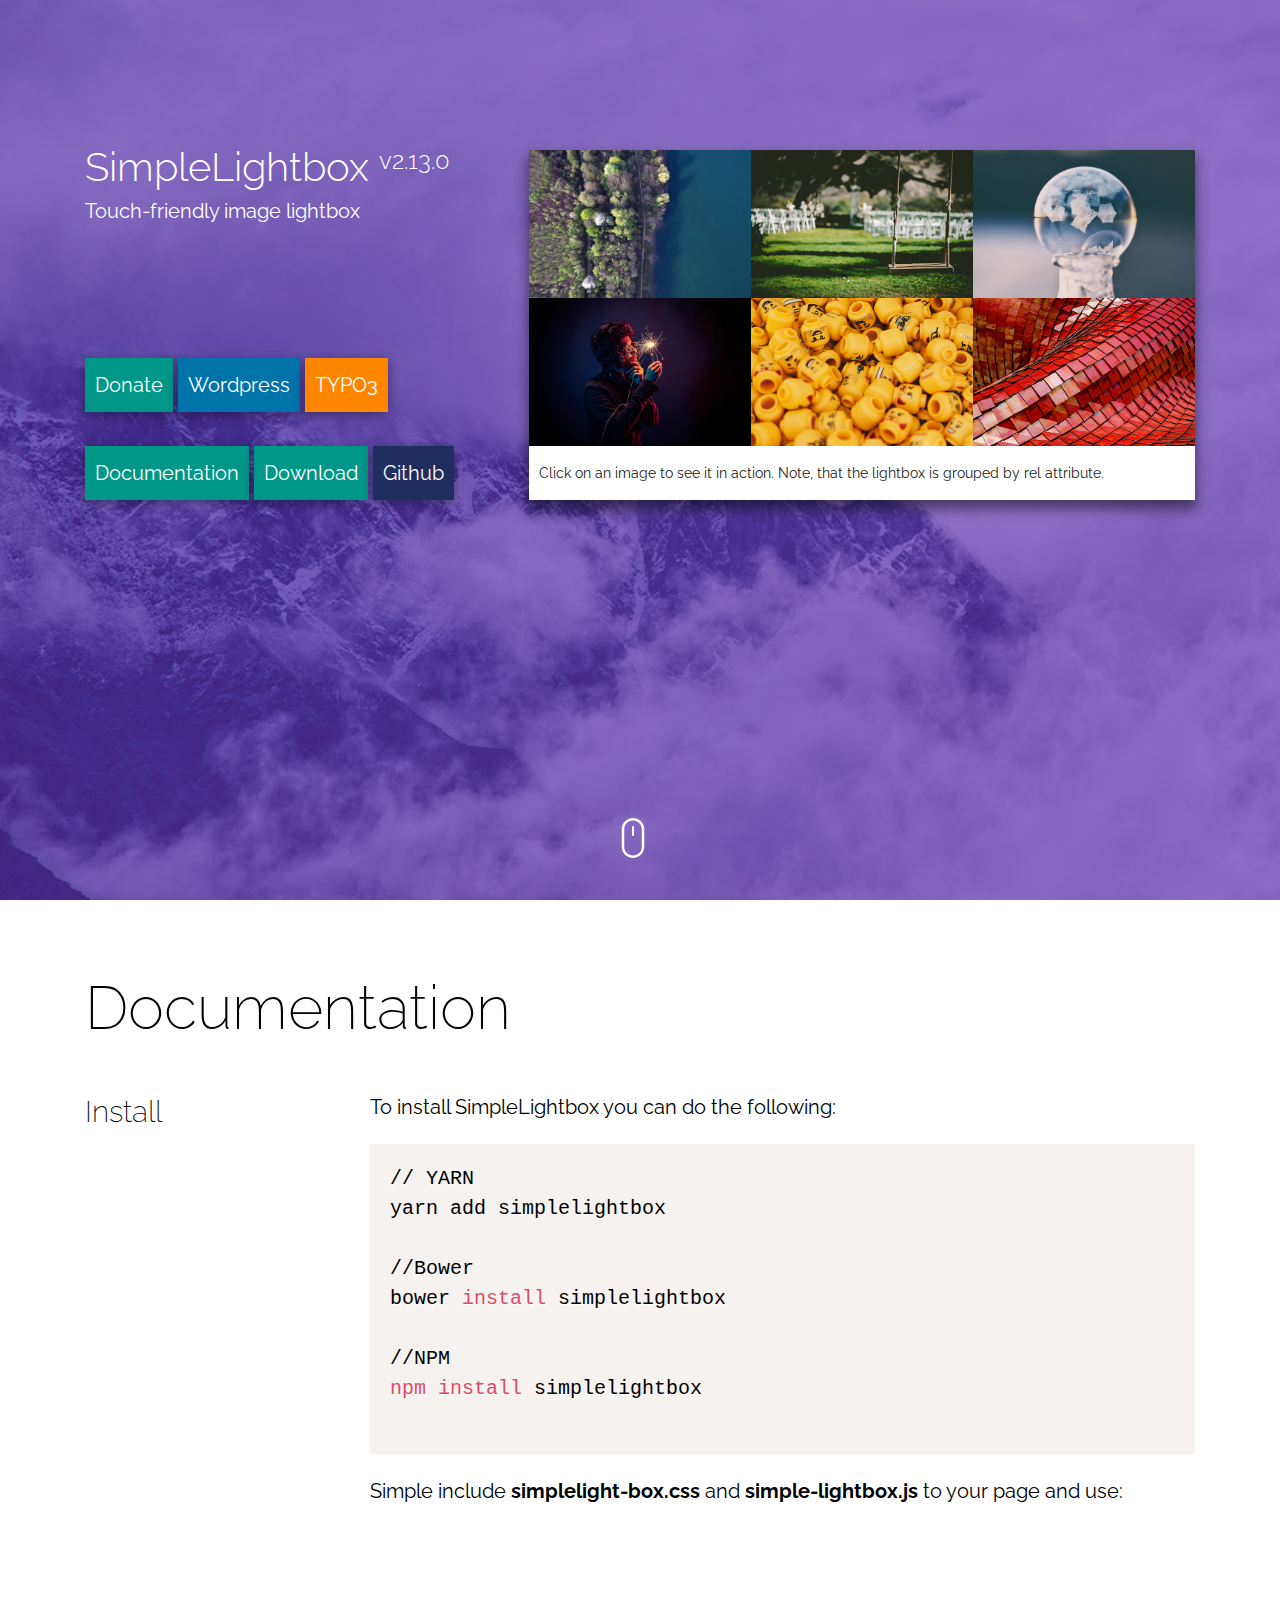
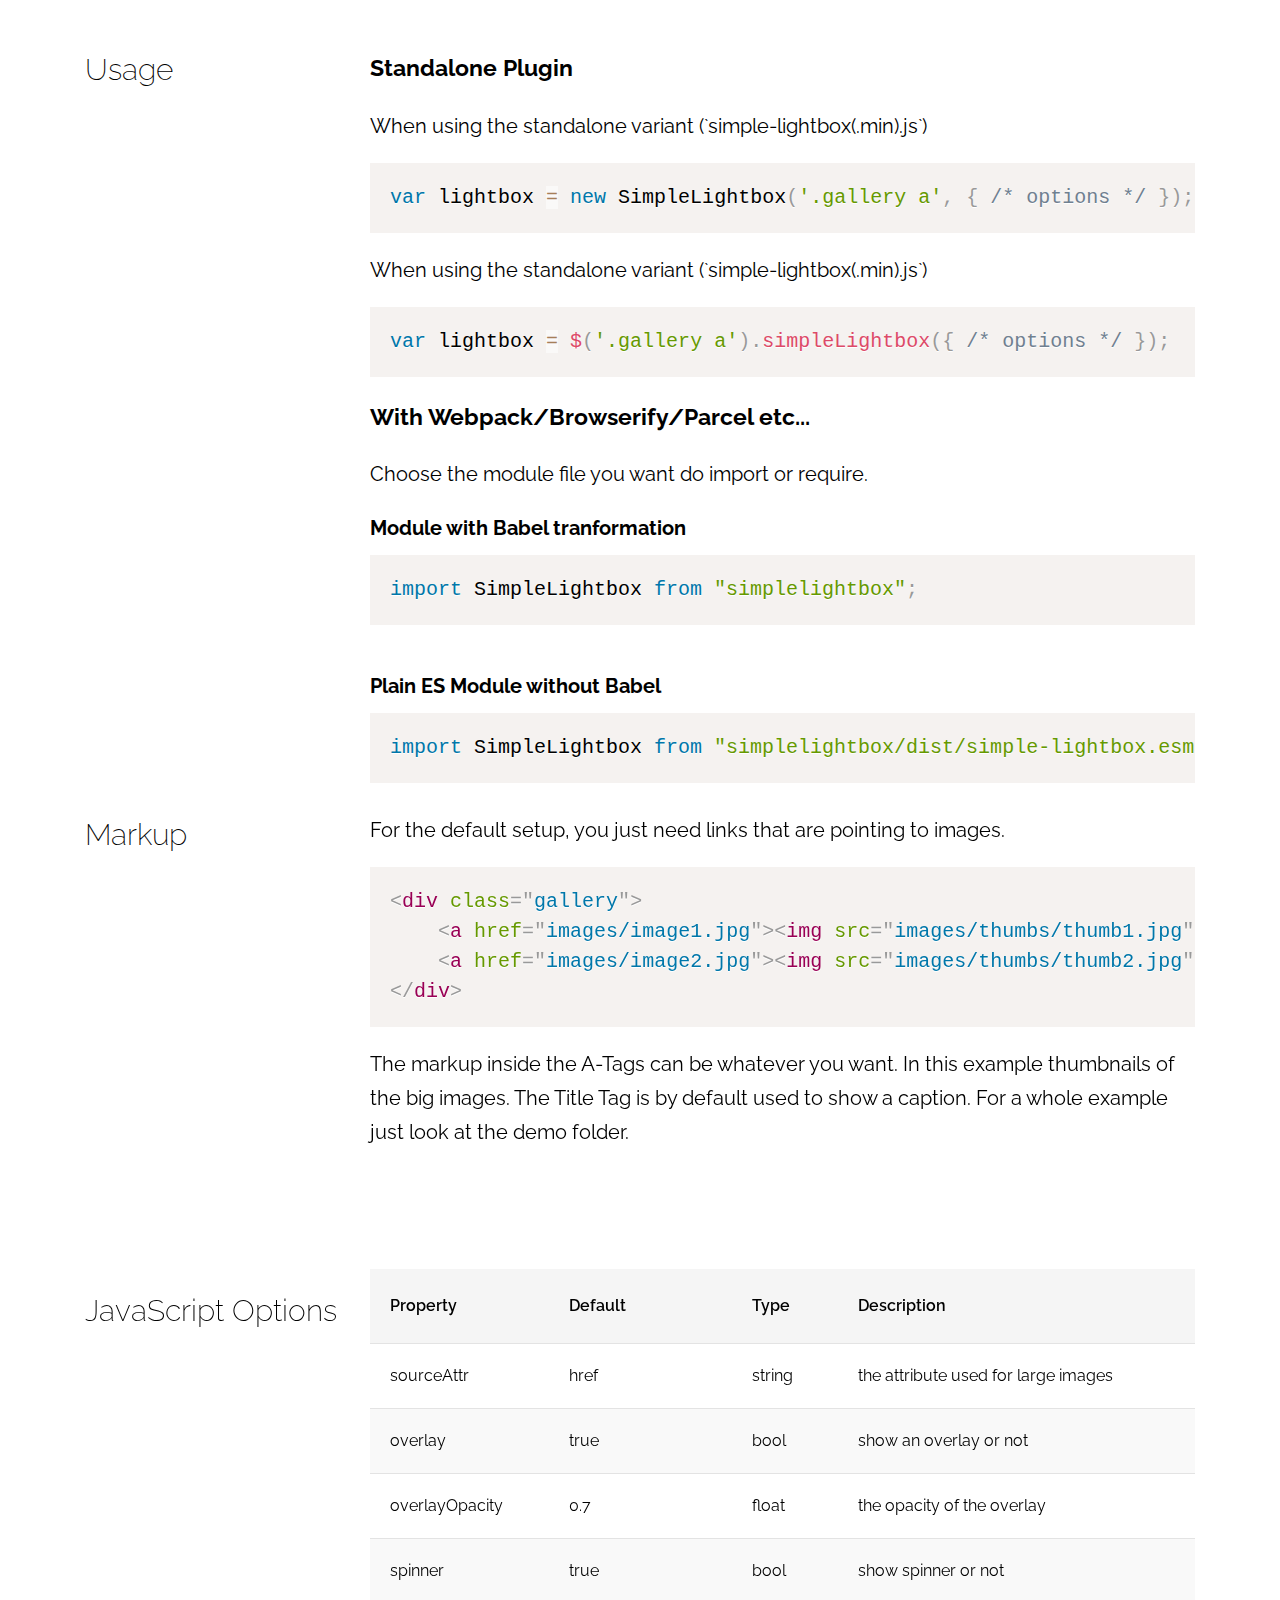
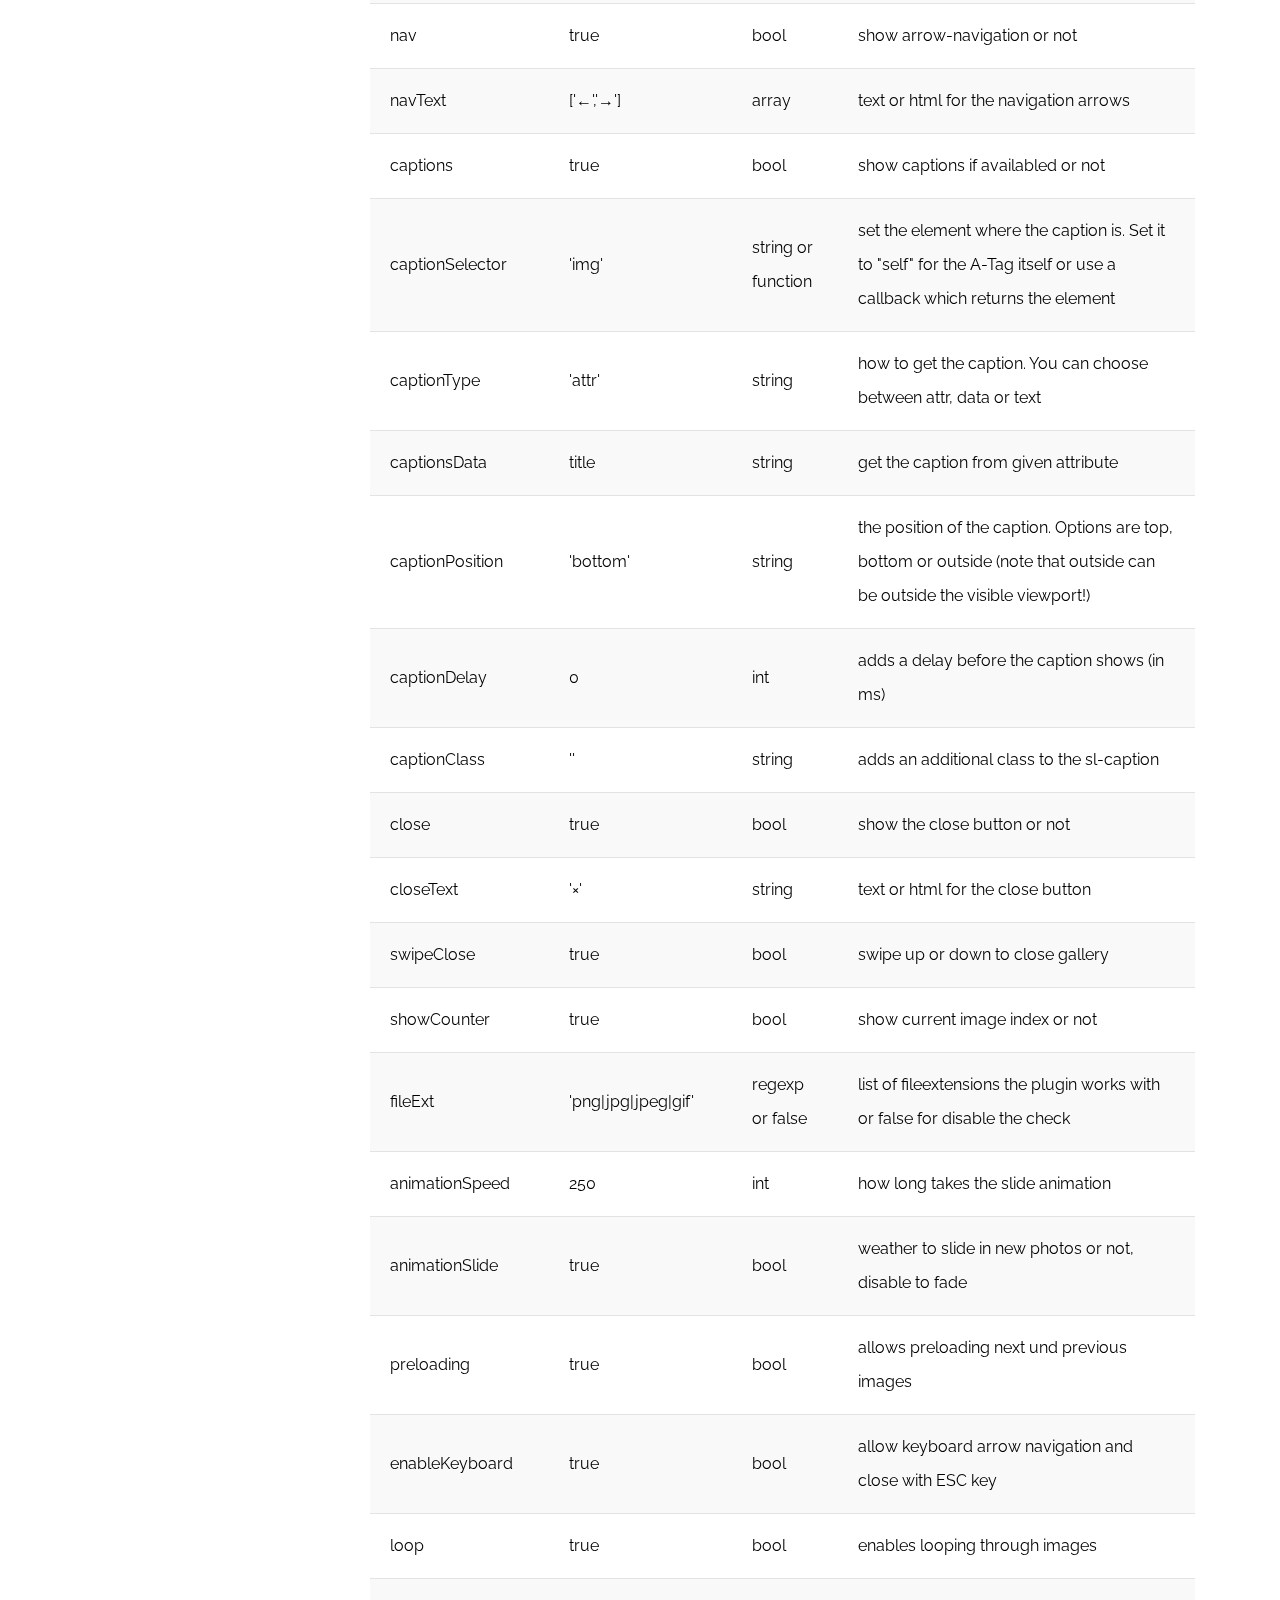
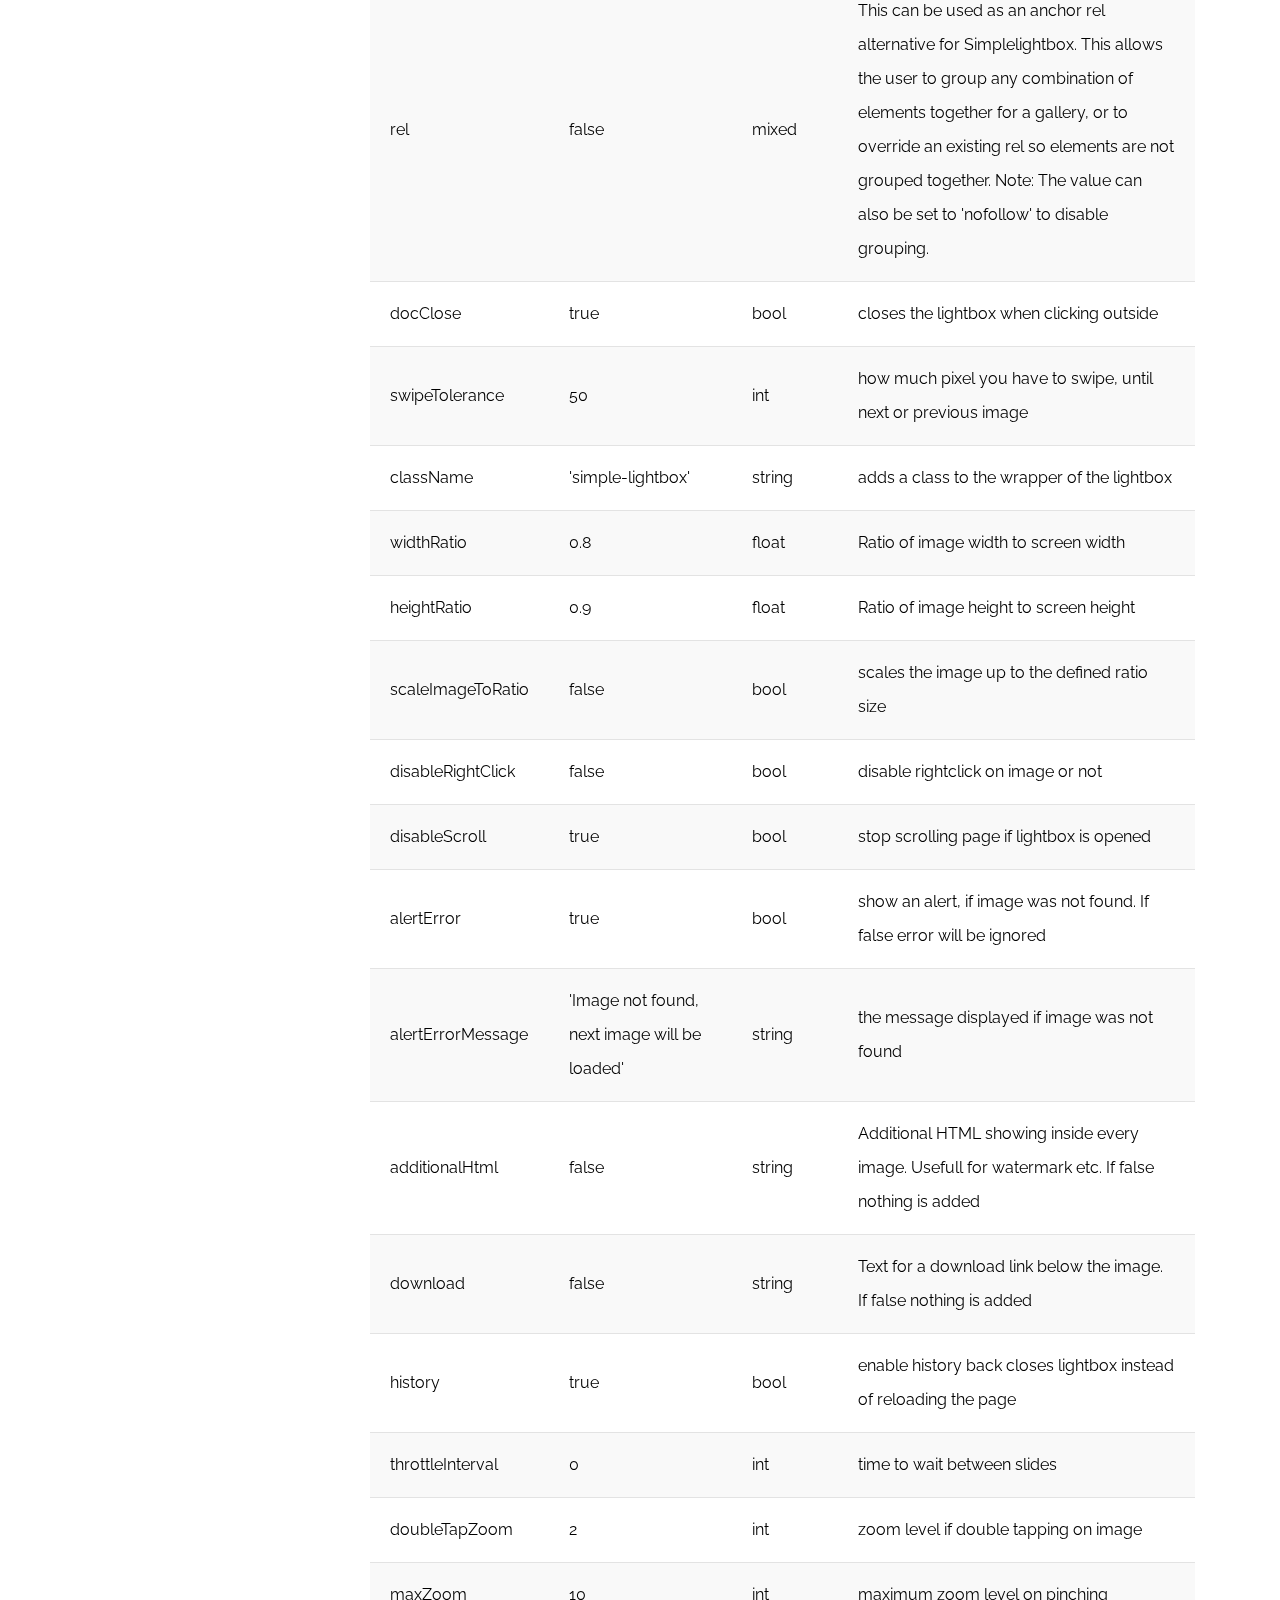
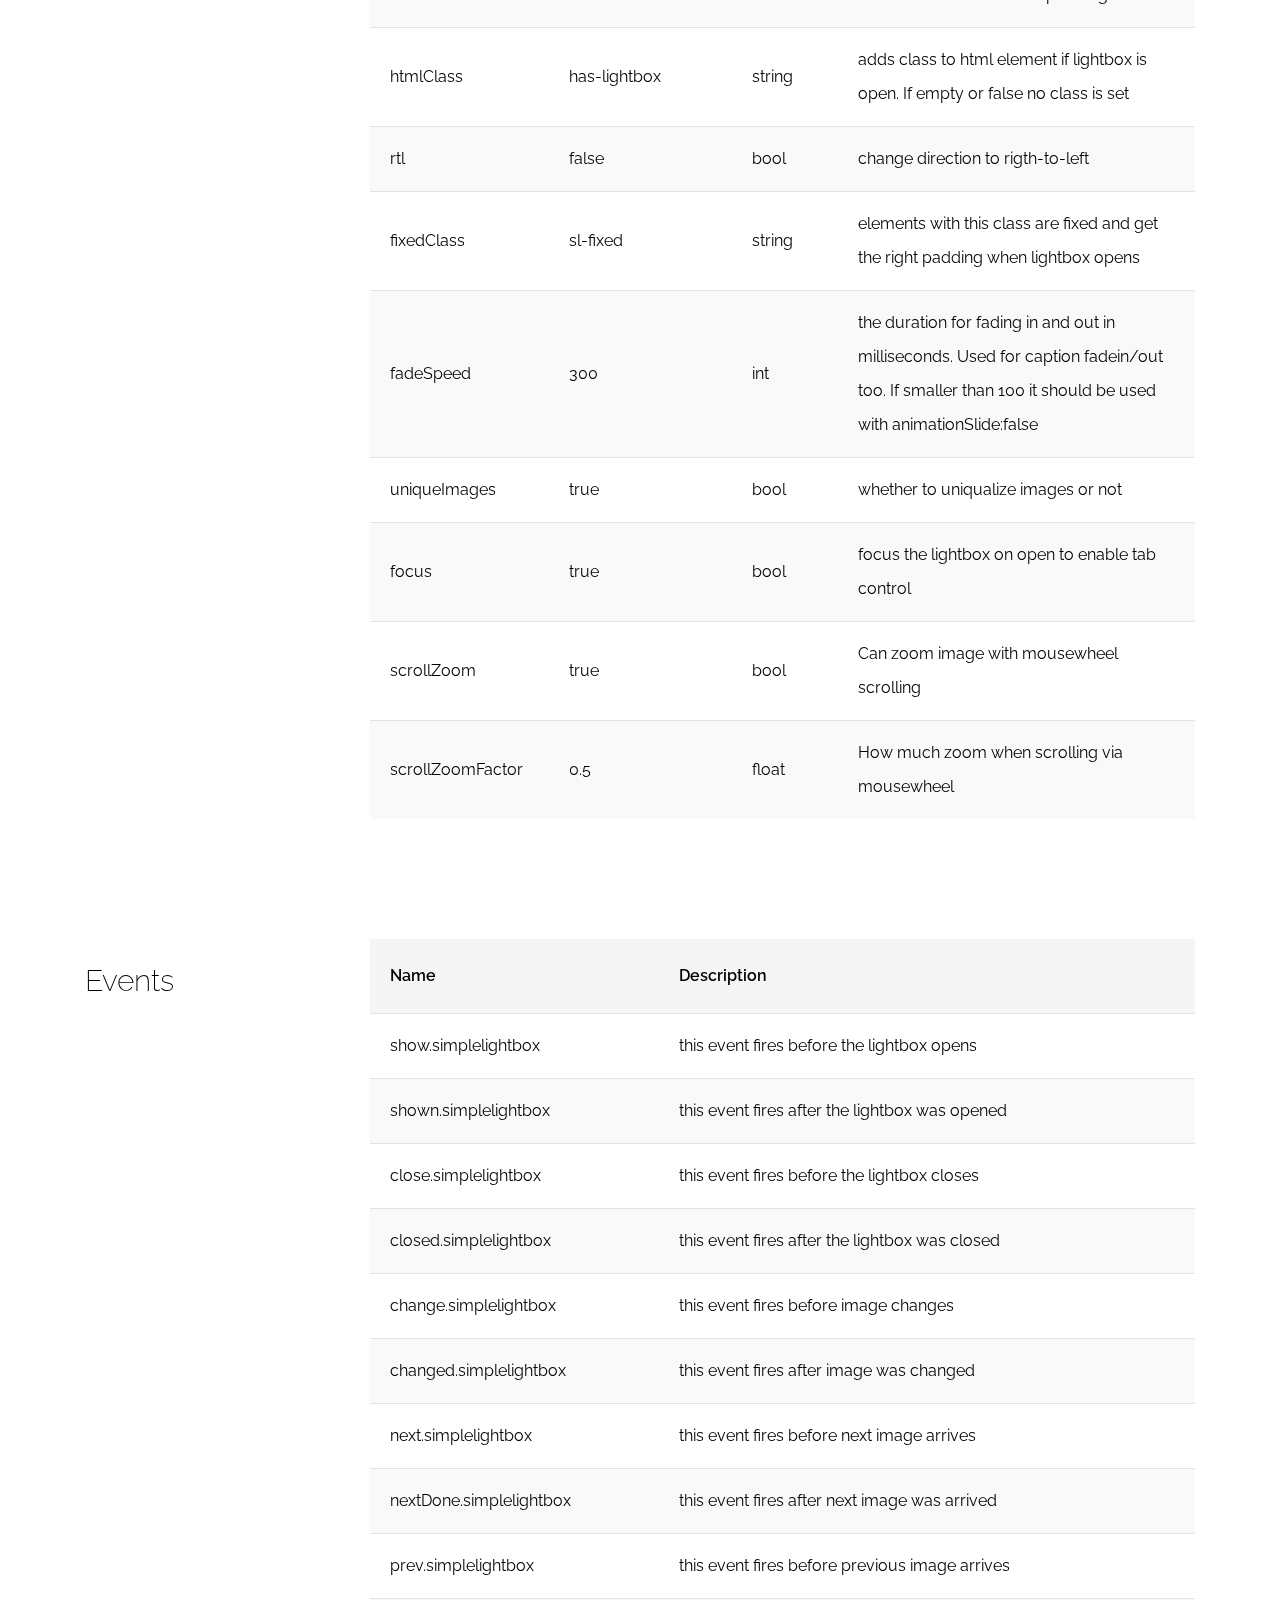
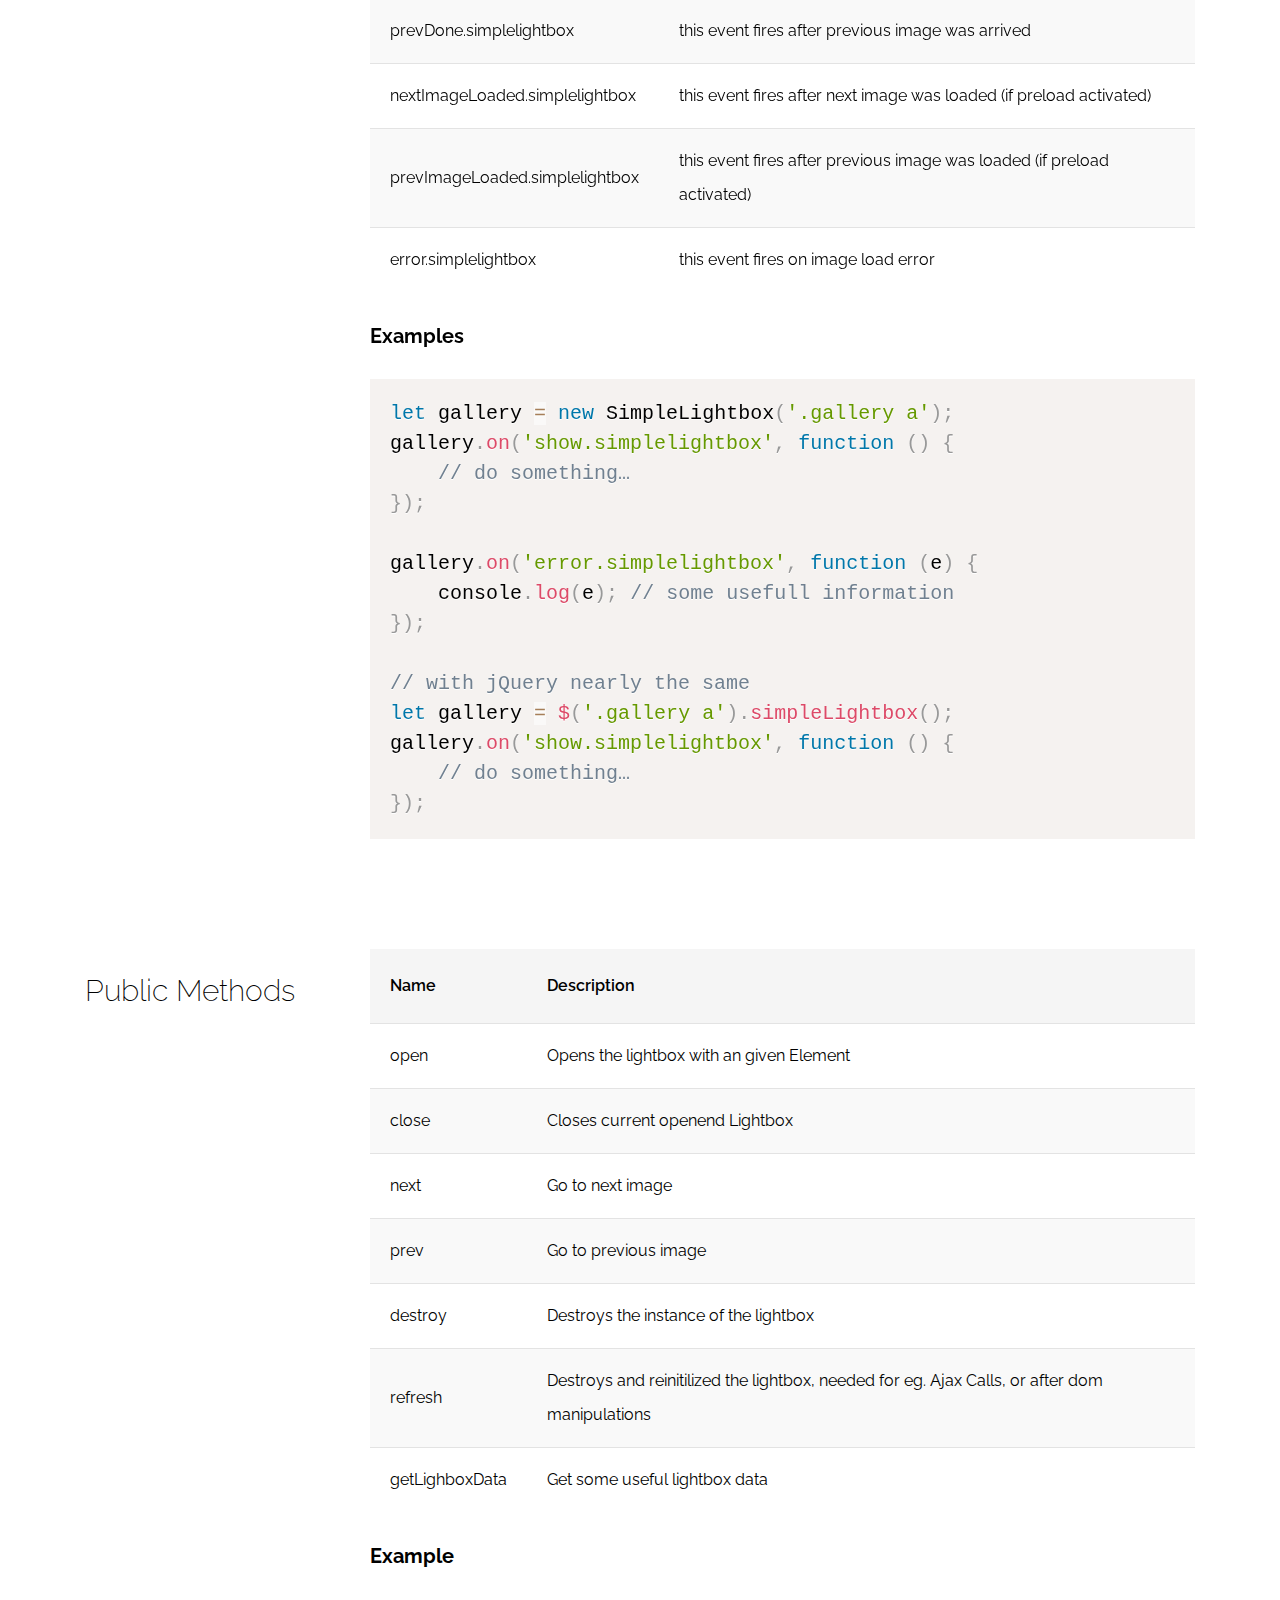
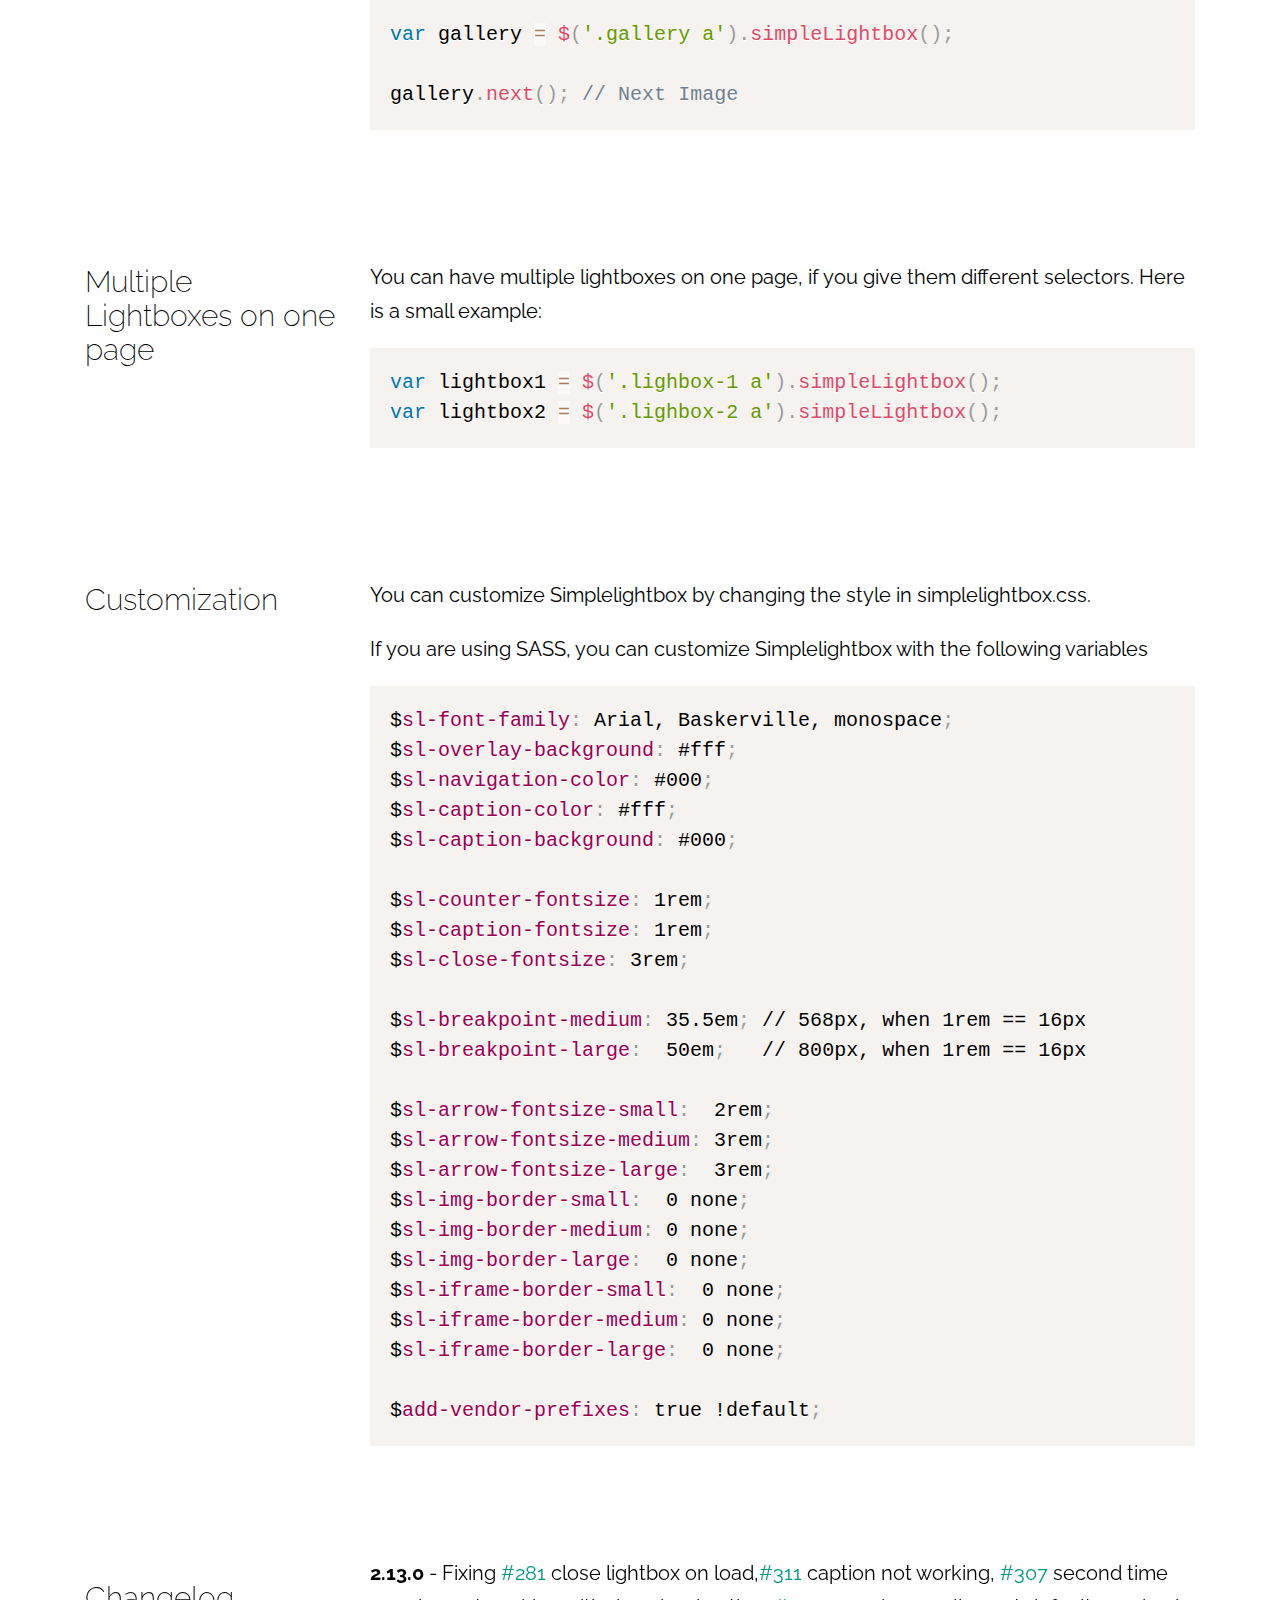
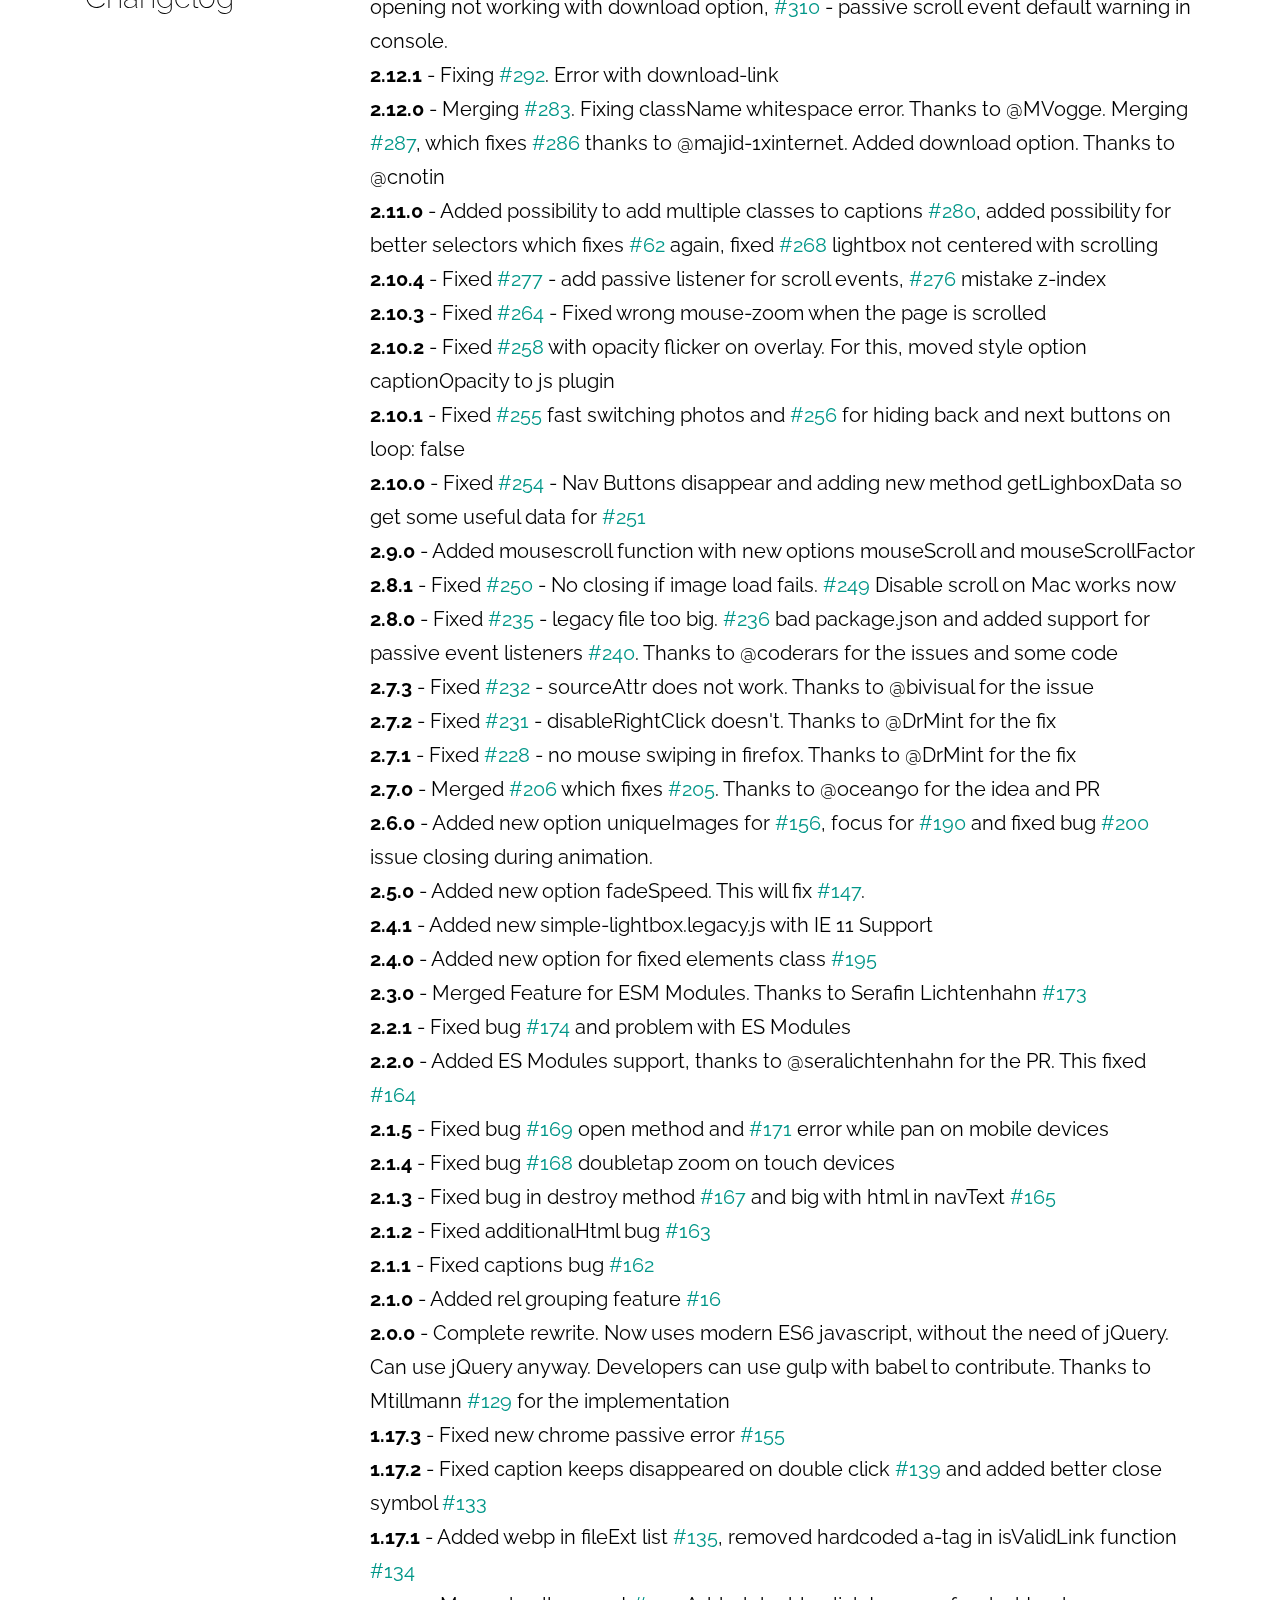
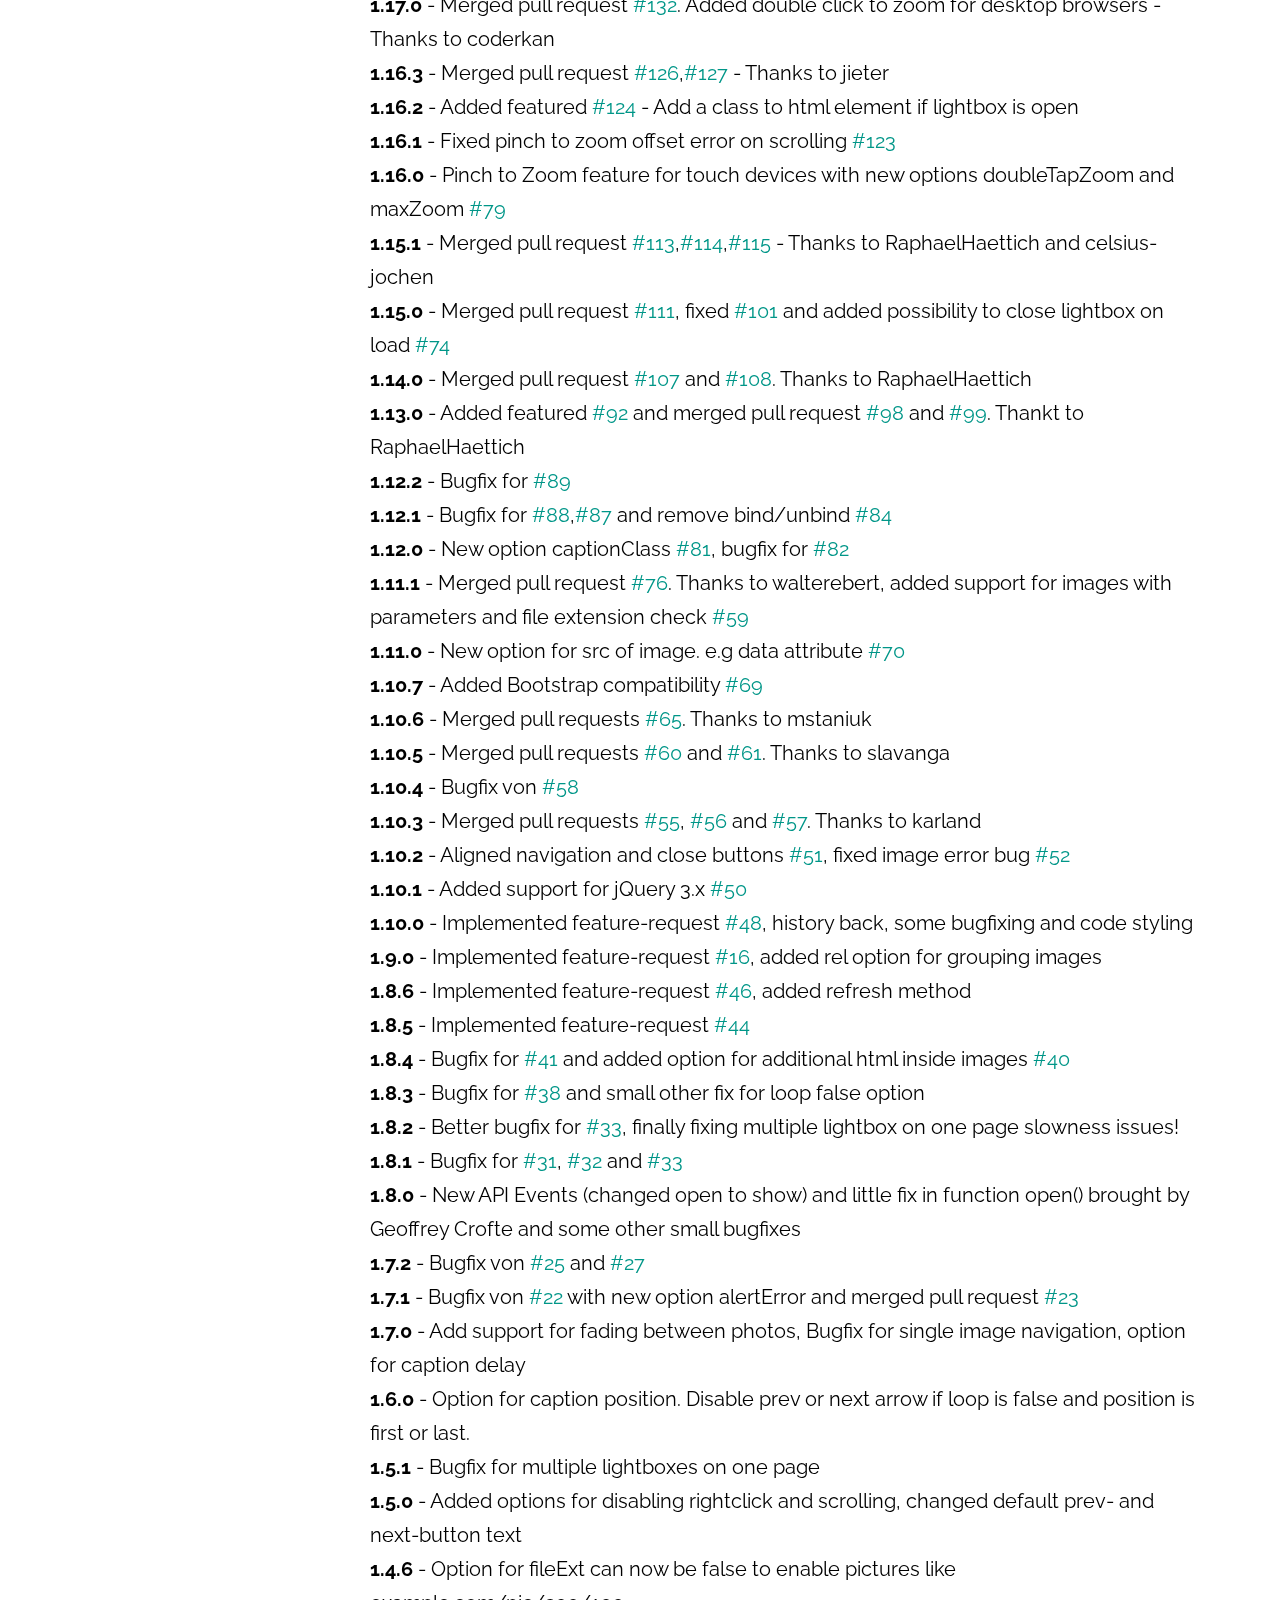
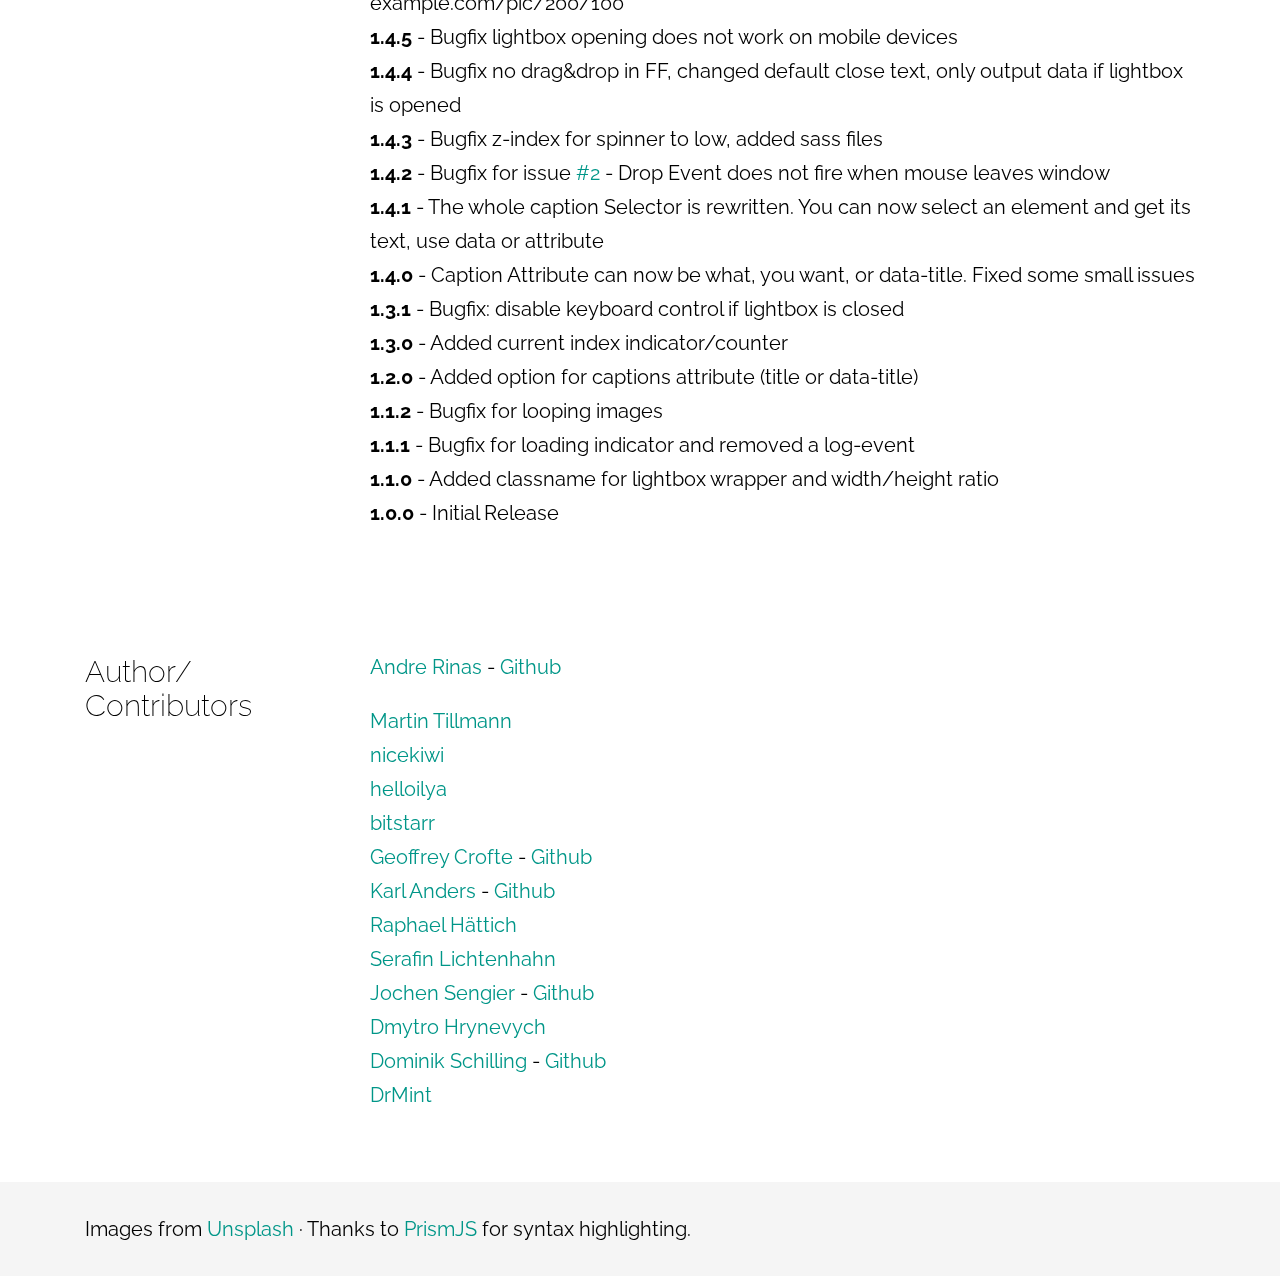
<file: simplelightbox-master/simplelightbox-master/demo/index.html>
<!DOCTYPE html>
<html lang="en">
<head>
<meta charset="utf-8">
<meta content="width=device-width, initial-scale=1, maximum-scale=1, user-scalable=no" name="viewport" />
<link href="https://fonts.googleapis.com/css?family=Raleway:300,400,700" rel="stylesheet">
<link rel="stylesheet" href="../dist/simple-lightbox.css?v2.13.0" />
<link rel="stylesheet" href="demo.css" />
<title>SimpleLightbox by André Rinas</title>
</head>
<body>
<header>
	<div class="gradient"></div>
	<div class="header-container">
		<div class="container demo-container">
			<div class="info">
				<h1>SimpleLightbox <sup>v2.13.0</sup></h1>
				<span class="subline">Touch-friendly image lightbox</span>
				<nav>
					<a class="btn donate" target="_blank" href="https://www.paypal.me/anrinas">Donate</a>
					<a class="btn wordpress" target="_blank" href="https://wordpress.org/plugins/simplelightbox/">Wordpress</a>
					<a class="btn typo3" target="_blank" href="https://extensions.typo3.org/extension/simplelightbox/">TYPO3</a><br><br>
					<a class="btn accent-color scrolllink" href="#documentation">Documentation</a>
					<a class="btn accent-color" target="_blank" href="https://github.com/andreknieriem/simplelightbox/archive/master.zip">Download</a>
					<a class="btn github" target="_blank" href="https://github.com/andreknieriem/simplelightbox">Github</a>
				</nav>
			</div>
			<div class="small-demo">
				<a href="img/full/01.jpg"><img src="img/thumb/01.jpg" title="Drone Photography" alt="" /></a>
				<a rel="rel2" href="img/full/02.jpg"><img src="img/thumb/02.jpg" alt="" /></a>
				<a rel="rel3" href="img/full/03.jpg"><img src="img/thumb/03.jpg" alt="" /></a>
				<a rel="rel2" href="img/full/04.jpg"><img src="img/thumb/04.jpg" alt="" /></a>
				<a rel="rel2" href="img/full/05.jpg"><img src="img/thumb/05.jpg" alt="" title="Lego Heads" /></a>
				<a rel="rel1" href="img/full/06.jpg"><img src="img/thumb/06.jpg" alt="" /></a>
				<div class="clearing"></div>
				<div class="caption">
					Click on an image to see it in action. Note, that the lightbox is grouped by rel attribute.
				</div>
			</div>
			<div class="clearing"></div>
		</div>
		<a class="scroll-hint scrolllink" href="#documentation"><span class="scrollwheel"></span></a>
	</div>
</header>
<div class="flyin-navi sl-fixed">
	<div class="container">
		<ul>
			<li><a class="scrolllink" href="#install">Install</a></li>
			<li><a class="scrolllink" href="#usage">Usage</a></li>
			<li><a class="scrolllink" href="#options">Options</a></li>
			<li><a class="scrolllink" href="#events">Events</a></li>
			<li><a class="scrolllink" href="#publicmethods">Public Methods</a></li>
			<li><a class="scrolllink" href="#multiple">Multiple</a></li>
			<li><a class="scrolllink" href="#customization">Customization</a></li>
		</ul>
	</div>
</div>
<section>
	<div class="container" id="documentation">
		<h1>Documentation</h1>
		<div class="row">
			<div class="col-left" id="install">
				<h2>Install</h2>
			</div>
			<div class="col-right">
				<p>
					To install SimpleLightbox you can do the following:
				</p>
				<pre>
<code class="language-bash">// YARN
yarn add simplelightbox

//Bower
bower install simplelightbox

//NPM
npm install simplelightbox</code>
				</pre>
				<p>
					Simple include <strong>simplelight-box.css</strong> and <strong>simple-lightbox.js</strong> to your page and use:
				</p>
			</div>
		</div>
	</div>
</section>
<section>
	<div class="container">
		<div class="row">
			<div class="col-left" id="usage">
				<h2>Usage</h2>
			</div>
			<div class="col-right">
				<h3>Standalone Plugin</h3>
				<p>
					When using the standalone variant (`simple-lightbox(.min).js`)
				</p>
				<pre class="language-javascript"><code class="language-javascript">var lightbox = new SimpleLightbox('.gallery a', { /* options */ });</code></pre>
				<p>
					When using the standalone variant (`simple-lightbox(.min).js`)
				</p>
				<pre class="language-javascript"><code class="language-javascript">var lightbox = $('.gallery a').simpleLightbox({ /* options */ });</code></pre>

				<h3>With Webpack/Browserify/Parcel etc...</h3>
				<p>Choose the module file you want do import or require.</p>
				<strong>Module with Babel tranformation</strong><br>
				<pre class="language-javascript"><code class="language-javascript">import SimpleLightbox from "simplelightbox";</code></pre>
				<br>
				<strong>Plain ES Module without Babel</strong><br>
				<pre class="language-javascript"><code class="language-javascript">import SimpleLightbox from "simplelightbox/dist/simple-lightbox.esm";</code></pre>
			</div>
		</div>
		<div class="row">
			<div class="col-left" id="usage">
				<h2>Markup</h2>
			</div>
			<div class="col-right">
				<p>For the default setup, you just need links that are pointing to images.</p>
				<pre class="language-markup"><code class="language-markup">&lt;div class="gallery"&gt;
    &lt;a href="images/image1.jpg"&gt;&lt;img src="images/thumbs/thumb1.jpg" alt="" title=""/&gt;&lt;/a&gt;
    &lt;a href="images/image2.jpg"&gt;&lt;img src="images/thumbs/thumb2.jpg" alt="" title="Beautiful Image"/&gt;&lt;/a&gt;
&lt;/div&gt;</code></pre>
				<p>
				The markup inside the A-Tags can be whatever you want. In this example thumbnails of the big images. The Title Tag is by default used to show a caption.
				For a whole example just look at the demo folder.
				</p>
			</div>
		</div>
	</div>
</section>
<section>
	<div class="container">
		<div class="row">
			<div class="col-left" id="options">
				<h2>JavaScript Options</h2>
			</div>
			<div class="col-right">
				<table>
					<thead>
					<tr>
					<th>Property</th>
					<th>Default</th>
					<th>Type</th>
					<th>Description</th>
					</tr>
					</thead>
					<tbody>
					<tr>
					<td>sourceAttr</td>
					<td>href</td>
					<td>string</td>
					<td>the attribute used for large images</td>
					</tr>
					<tr>
					<td>overlay</td>
					<td>true</td>
					<td>bool</td>
					<td>show an overlay or not</td>
					</tr>
					<tr>
					<td>overlayOpacity</td>
					<td>0.7</td>
					<td>float</td>
					<td>the opacity of the overlay</td>
					</tr>
					<tr>
					<td>spinner</td>
					<td>true</td>
					<td>bool</td>
					<td>show spinner or not</td>
					</tr>
					<tr>
					<td>nav</td>
					<td>true</td>
					<td>bool</td>
					<td>show arrow-navigation or not</td>
					</tr>
					<tr>
					<td>navText</td>
					<td>['←','→']</td>
					<td>array</td>
					<td>text or html for the navigation arrows</td>
					</tr>
					<tr>
					<td>captions</td>
					<td>true</td>
					<td>bool</td>
					<td>show captions if availabled or not</td>
					</tr>
					<tr>
					<td>captionSelector</td>
					<td>'img'</td>
					<td>string or function</td>
					<td>set the element where the caption is. Set it to "self" for the A-Tag itself or use a callback which returns the element</td>
					</tr>
					<tr>
					<td>captionType</td>
					<td>'attr'</td>
					<td>string</td>
					<td>how to get the caption. You can choose between attr, data or text</td>
					</tr>
					<tr>
					<td>captionsData</td>
					<td>title</td>
					<td>string</td>
					<td>get the caption from given attribute</td>
					</tr>
					<tr>
					<td>captionPosition</td>
					<td>'bottom'</td>
					<td>string</td>
					<td>the position of the caption. Options are top, bottom or outside (note that outside can be outside the visible viewport!)</td>
					</tr>
					<tr>
					<td>captionDelay</td>
					<td>0</td>
					<td>int</td>
					<td>adds a delay before the caption shows (in ms)</td>
					</tr>
					<tr>
					<td>captionClass</td>
					<td>''</td>
					<td>string</td>
					<td>adds an additional class to the sl-caption</td>
					</tr>
					<tr>
					<td>close</td>
					<td>true</td>
					<td>bool</td>
					<td>show the close button or not</td>
					</tr>
					<tr>
					<td>closeText</td>
					<td>'×'</td>
					<td>string</td>
					<td>text or html for the close button</td>
					</tr>
					<tr>
					<td>swipeClose</td>
					<td>true</td>
					<td>bool</td>
					<td>swipe up or down to close gallery</td>
					</tr>
					<tr>
					<td>showCounter</td>
					<td>true</td>
					<td>bool</td>
					<td>show current image index or not</td>
					</tr>
					<tr>
					<td>fileExt</td>
					<td>'png|jpg|jpeg|gif'</td>
					<td>regexp or false</td>
					<td>list of fileextensions the plugin works with or false for disable the check</td>
					</tr>
					<tr>
					<td>animationSpeed</td>
					<td>250</td>
					<td>int</td>
					<td>how long takes the slide animation</td>
					</tr>
					<tr>
					<td>animationSlide</td>
					<td>true</td>
					<td>bool</td>
					<td>weather to slide in new photos or not, disable to fade</td>
					</tr>
					<tr>
					<td>preloading</td>
					<td>true</td>
					<td>bool</td>
					<td>allows preloading next und previous images</td>
					</tr>
					<tr>
					<td>enableKeyboard</td>
					<td>true</td>
					<td>bool</td>
					<td>allow keyboard arrow navigation and close with ESC key</td>
					</tr>
					<tr>
					<td>loop</td>
					<td>true</td>
					<td>bool</td>
					<td>enables looping through images</td>
					</tr>
					<tr>
					<td>rel</td>
					<td>false</td>
					<td>mixed</td>
					<td>This can be used as an anchor rel alternative for Simplelightbox. This allows the user to group any combination of elements together for a gallery, or to override an existing rel so elements are not grouped together. Note: The value can also be set to 'nofollow' to disable grouping.</td>
					</tr>
					<tr>
					<td>docClose</td>
					<td>true</td>
					<td>bool</td>
					<td>closes the lightbox when clicking outside</td>
					</tr>
					<tr>
					<td>swipeTolerance</td>
					<td>50</td>
					<td>int</td>
					<td>how much pixel you have to swipe, until next or previous image</td>
					</tr>
					<tr>
					<td>className</td>
					<td>'simple-lightbox'</td>
					<td>string</td>
					<td>adds a class to the wrapper of the lightbox</td>
					</tr>
					<tr>
					<td>widthRatio</td>
					<td>0.8</td>
					<td>float</td>
					<td>Ratio of image width to screen width</td>
					</tr>
					<tr>
					<td>heightRatio</td>
					<td>0.9</td>
					<td>float</td>
					<td>Ratio of image height to screen height</td>
					</tr>
					<td>scaleImageToRatio</td>
					<td>false</td>
					<td>bool</td>
					<td>scales the image up to the defined ratio size</td>
					</tr>
					<tr>
					<td>disableRightClick</td>
					<td>false</td>
					<td>bool</td>
					<td>disable rightclick on image or not</td>
					</tr>
					<tr>
					<td>disableScroll</td>
					<td>true</td>
					<td>bool</td>
					<td>stop scrolling page if lightbox is opened</td>
					</tr>
					<tr>
					<td>alertError</td>
					<td>true</td>
					<td>bool</td>
					<td>show an alert, if image was not found. If false error will be ignored</td>
					</tr>
					<tr>
					<td>alertErrorMessage</td>
					<td>'Image not found, next image will be loaded'</td>
					<td>string</td>
					<td>the message displayed if image was not found</td>
					</tr>
					<tr>
					<td>additionalHtml</td>
					<td>false</td>
					<td>string</td>
					<td>Additional HTML showing inside every image. Usefull for watermark etc. If false nothing is added</td>
					</tr>
					<tr>
					<td>download</td>
					<td>false</td>
					<td>string</td>
					<td>Text for a download link below the image. If false nothing is added</td>
					</tr>
					<tr>
					<td>history</td>
					<td>true</td>
					<td>bool</td>
					<td>enable history back closes lightbox instead of reloading the page</td>
					</tr>
					<tr>
					<td>throttleInterval</td>
					<td>0</td>
					<td>int</td>
					<td>time to wait between slides</td>
					</tr>
					<tr>
					<td>doubleTapZoom</td>
					<td>2</td>
					<td>int</td>
					<td>zoom level if double tapping on image</td>
					</tr>
					<tr>
					<td>maxZoom</td>
					<td>10</td>
					<td>int</td>
					<td>maximum zoom level on pinching</td>
					</tr>
					<tr>
					<td>htmlClass</td>
					<td>has-lightbox</td>
					<td>string</td>
					<td>adds class to html element if lightbox is open. If empty or false no class is set</td>
					</tr>
					<tr>
					<td>rtl</td>
					<td>false</td>
					<td>bool</td>
					<td>change direction to rigth-to-left</td>
					</tr>
					<tr>
					<td>fixedClass</td>
					<td>sl-fixed</td>
					<td>string</td>
					<td>elements with this class are fixed and get the right padding when lightbox opens</td>
					</tr>
					<tr>
					<td>fadeSpeed</td>
					<td>300</td>
					<td>int</td>
					<td>the duration for fading in and out in milliseconds. Used for caption fadein/out too. If smaller than 100 it should be used with animationSlide:false</td>
					</tr>
					<tr>
					<td>uniqueImages</td>
					<td>true</td>
					<td>bool</td>
					<td>whether to uniqualize images or not</td>
					</tr>
					<tr>
					<td>focus</td>
					<td>true</td>
					<td>bool</td>
					<td>focus the lightbox on open to enable tab control</td>
					</tr>
					<tr>
					<td>scrollZoom</td>
					<td>true</td>
					<td>bool</td>
					<td>Can zoom image with mousewheel scrolling</td>
					</tr>
					<tr>
					<td>scrollZoomFactor</td>
					<td>0.5</td>
					<td>float</td>
					<td>How much zoom when scrolling via mousewheel</td>
					</tr>
					</tbody>
					</table>
			</div>
		</div>
	</div>
</section>
<section>
	<div class="container">
		<div class="row">
			<div class="col-left" id="events">
				<h2>Events</h2>
			</div>
			<div class="col-right">
				<table>
				<thead>
				<tr>
				<th>Name</th>
				<th>Description</th>
				</tr>
				</thead>
				<tbody>
				<tr>
				<td>show.simplelightbox</td>
				<td>this event fires before the lightbox opens</td>
				</tr>
				<tr>
				<td>shown.simplelightbox</td>
				<td>this event fires after the lightbox was opened</td>
				</tr>
				<tr>
				<td>close.simplelightbox</td>
				<td>this event fires before the lightbox closes</td>
				</tr>
				<tr>
				<td>closed.simplelightbox</td>
				<td>this event fires after the lightbox was closed</td>
				</tr>
				<tr>
				<td>change.simplelightbox</td>
				<td>this event fires before image changes</td>
				</tr>
				<tr>
				<td>changed.simplelightbox</td>
				<td>this event fires after image was changed</td>
				</tr>
				<tr>
				<td>next.simplelightbox</td>
				<td>this event fires before next image arrives</td>
				</tr>
				<tr>
				<td>nextDone.simplelightbox</td>
				<td>this event fires after next image was arrived</td>
				</tr>
				<tr>
				<td>prev.simplelightbox</td>
				<td>this event fires before previous image arrives</td>
				</tr>
				<tr>
				<td>prevDone.simplelightbox</td>
				<td>this event fires after previous image was arrived</td>
				</tr>
				<tr>
				<td>nextImageLoaded.simplelightbox</td>
				<td>this event fires after next image was loaded (if preload activated)</td>
				</tr>
				<tr>
				<td>prevImageLoaded.simplelightbox</td>
				<td>this event fires after previous image was loaded (if preload activated)</td>
				</tr>
				<tr>
				<td>error.simplelightbox</td>
				<td>this event fires on image load error</td>
				</tr>
				</tbody>
				</table>
				<h4>Examples</h4>
				<pre><code class="language-javascript">let gallery = new SimpleLightbox('.gallery a');
gallery.on('show.simplelightbox', function () {
	// do something…
});

gallery.on('error.simplelightbox', function (e) {
	console.log(e); // some usefull information
});

// with jQuery nearly the same
let gallery = $('.gallery a').simpleLightbox();
gallery.on('show.simplelightbox', function () {
	// do something…
});</code></pre>
			</div>
		</div>
	</div>
</section>
<section>
	<div class="container">
		<div class="row">
			<div class="col-left" id="publicmethods">
				<h2>Public Methods</h2>
			</div>
			<div class="col-right">
				<table>
<thead>
<tr>
<th>Name</th>
<th>Description</th>
</tr>
</thead>
<tbody>
<tr>
<td>open</td>
<td>Opens the lightbox with an given Element</td>
</tr>
<tr>
<td>close</td>
<td>Closes current openend Lightbox</td>
</tr>
<tr>
<td>next</td>
<td>Go to next image</td>
</tr>
<tr>
<td>prev</td>
<td>Go to previous image</td>
</tr>
<tr>
<td>destroy</td>
<td>Destroys the instance of  the lightbox</td>
</tr>
<tr>
<td>refresh</td>
<td>Destroys and reinitilized the lightbox, needed for eg. Ajax Calls, or after dom manipulations</td>
</tr>
<tr>
<td>getLighboxData</td>
<td>Get some useful lightbox data</td>
</tr>
</tbody>
</table>
<h4>Example</h4>
<pre>
<code class="language-javascript">var gallery = $('.gallery a').simpleLightbox();

gallery.next(); // Next Image</code>
</pre>
			</div>
		</div>
	</div>
</section>
<section>
	<div class="container">
		<div class="row">
			<div class="col-left" id="multiple">
				<h2>Multiple Lightboxes on one page</h2>
			</div>
			<div class="col-right">
				<p>
					You can have multiple lightboxes on one page, if you give them different selectors. Here is a small example:
				</p>
<pre>
<code class="language-javascript">var lightbox1 = $('.lighbox-1 a').simpleLightbox();
var lightbox2 = $('.lighbox-2 a').simpleLightbox();</code>
</pre>
			</div>
		</div>
	</div>
</section>
<section>
	<div class="container">
		<div class="row">
			<div class="col-left" id="customization">
				<h2>Customization</h2>
			</div>
			<div class="col-right">
				<p>
					You can customize Simplelightbox by changing the style in simplelightbox.css.
				</p>
				<p>
					If you are using SASS, you can customize Simplelightbox with the following variables
				</p>
<pre>
<code class="language-css">$sl-font-family: Arial, Baskerville, monospace;
$sl-overlay-background: #fff;
$sl-navigation-color: #000;
$sl-caption-color: #fff;
$sl-caption-background: #000;

$sl-counter-fontsize: 1rem;
$sl-caption-fontsize: 1rem;
$sl-close-fontsize: 3rem;

$sl-breakpoint-medium: 35.5em; // 568px, when 1rem == 16px
$sl-breakpoint-large:  50em;   // 800px, when 1rem == 16px

$sl-arrow-fontsize-small:  2rem;
$sl-arrow-fontsize-medium: 3rem;
$sl-arrow-fontsize-large:  3rem;
$sl-img-border-small:  0 none;
$sl-img-border-medium: 0 none;
$sl-img-border-large:  0 none;
$sl-iframe-border-small:  0 none;
$sl-iframe-border-medium: 0 none;
$sl-iframe-border-large:  0 none;

$add-vendor-prefixes: true !default;</code>
</pre>
			</div>
		</div>
	</div>
</section>
<section class="changelog">
	<div class="container">
		<div class="row">
			<div class="col-left">
				<h2>Changelog</h2>
			</div>
			<div class="col-right">
				<strong>2.13.0</strong> - Fixing #281 close lightbox on load,#311 caption not working, #307 second time opening not working with download option, #310 - passive scroll event default warning in console.<br />
				<strong>2.12.1</strong> - Fixing #292. Error with download-link<br />
				<strong>2.12.0</strong> - Merging #283. Fixing className whitespace error. Thanks to @MVogge. Merging #287, which fixes #286 thanks to @majid-1xinternet. Added download option. Thanks to @cnotin<br />
				<strong>2.11.0</strong> - Added possibility to add multiple classes to captions #280, added possibility for better selectors which fixes #62 again, fixed #268 lightbox not centered with scrolling<br />
				<strong>2.10.4</strong> - Fixed #277 - add passive listener for scroll events, #276 mistake z-index<br />
				<strong>2.10.3</strong> - Fixed #264 - Fixed wrong mouse-zoom when the page is scrolled<br />
				<strong>2.10.2</strong> - Fixed #258 with opacity flicker on overlay. For this, moved style option captionOpacity to js plugin<br />
				<strong>2.10.1</strong> - Fixed #255 fast switching photos and #256 for hiding back and next buttons on loop: false<br />
				<strong>2.10.0</strong> - Fixed #254 - Nav Buttons disappear and adding new method getLighboxData so get some useful data for #251<br />
				<strong>2.9.0</strong> - Added mousescroll function with new options mouseScroll and mouseScrollFactor<br />
				<strong>2.8.1</strong> - Fixed #250 - No closing if image load fails. #249 Disable scroll on Mac works now<br />
				<strong>2.8.0</strong> - Fixed #235 - legacy file too big. #236 bad package.json and added support for passive event listeners #240. Thanks to @coderars for the issues and some code<br />
				<strong>2.7.3</strong> - Fixed #232 - sourceAttr does not work. Thanks to @bivisual for the issue<br />
				<strong>2.7.2</strong> - Fixed #231 - disableRightClick doesn't. Thanks to @DrMint for the fix<br />
				<strong>2.7.1</strong> - Fixed #228 - no mouse swiping in firefox. Thanks to @DrMint for the fix<br />
				<strong>2.7.0</strong> - Merged #206 which fixes #205. Thanks to @ocean90 for the idea and PR<br />
				<strong>2.6.0</strong> - Added new option uniqueImages for #156, focus for #190 and fixed bug #200 issue closing during animation.<br />
				<strong>2.5.0</strong> - Added new option fadeSpeed. This will fix #147.<br />
				<strong>2.4.1</strong> - Added new simple-lightbox.legacy.js with IE 11 Support<br />
				<strong>2.4.0</strong> - Added new option for fixed elements class #195<br />
				<strong>2.3.0</strong> - Merged Feature for ESM Modules. Thanks to Serafin Lichtenhahn #173<br />
				<strong>2.2.1</strong> - Fixed bug #174 and problem with ES Modules<br />
				<strong>2.2.0</strong> - Added ES Modules support, thanks to @seralichtenhahn for the PR. This fixed #164<br />
				<strong>2.1.5</strong> - Fixed bug #169 open method and #171 error while pan on mobile devices<br />
				<strong>2.1.4</strong> - Fixed bug #168 doubletap zoom on touch devices<br />
				<strong>2.1.3</strong> - Fixed bug in destroy method #167 and big with html in  navText #165<br />
				<strong>2.1.2</strong> - Fixed additionalHtml bug #163<br />
				<strong>2.1.1</strong> - Fixed captions bug #162<br />
				<strong>2.1.0</strong> - Added rel grouping feature #16<br />
				<strong>2.0.0</strong> - Complete rewrite. Now uses modern ES6 javascript, without the need of jQuery. Can use jQuery anyway. Developers can use gulp with babel to contribute. Thanks to Mtillmann #129 for the implementation <br />
				<strong>1.17.3</strong> - Fixed new chrome passive error #155<br />
				<strong>1.17.2</strong> - Fixed caption keeps disappeared on double click #139 and added better close symbol #133<br />
				<strong>1.17.1</strong> - Added webp in fileExt list #135, removed hardcoded a-tag in isValidLink function #134<br />
				<strong>1.17.0</strong> - Merged pull request #132. Added double click to zoom for desktop browsers - Thanks to coderkan<br />
				<strong>1.16.3</strong> - Merged pull request #126,#127 - Thanks to jieter<br />
				<strong>1.16.2</strong> - Added featured #124 - Add a class to html element if lightbox is open<br />
				<strong>1.16.1</strong> - Fixed pinch to zoom offset error on scrolling #123<br />
				<strong>1.16.0</strong> - Pinch to Zoom feature for touch devices with new options doubleTapZoom and maxZoom #79<br />
				<strong>1.15.1</strong> - Merged pull request #113,#114,#115 - Thanks to RaphaelHaettich and celsius-jochen<br />
				<strong>1.15.0</strong> - Merged pull request #111, fixed #101 and added possibility to close lightbox on load #74<br />
				<strong>1.14.0</strong> - Merged pull request #107 and #108. Thanks to RaphaelHaettich<br />
				<strong>1.13.0</strong> - Added featured #92 and merged pull request #98 and #99. Thankt to RaphaelHaettich<br />
				<strong>1.12.2</strong> - Bugfix for #89<br />
				<strong>1.12.1</strong> - Bugfix for #88,#87 and remove bind/unbind #84<br />
				<strong>1.12.0</strong> - New option captionClass #81, bugfix for #82<br />
				<strong>1.11.1</strong> - Merged pull request #76. Thanks to walterebert, added support for images with parameters and file extension check #59<br />
				<strong>1.11.0</strong> - New option for src of image. e.g data attribute #70<br />
				<strong>1.10.7</strong> - Added Bootstrap compatibility #69<br />
				<strong>1.10.6</strong> - Merged pull requests #65. Thanks to mstaniuk<br />
				<strong>1.10.5</strong> - Merged pull requests #60 and #61. Thanks to slavanga<br />
				<strong>1.10.4</strong> - Bugfix von #58<br />
				<strong>1.10.3</strong> - Merged pull requests #55, #56 and #57. Thanks to karland<br />
				<strong>1.10.2</strong> - Aligned navigation and close buttons #51, fixed image error bug #52<br />
				<strong>1.10.1</strong> - Added support for jQuery 3.x #50<br />
				<strong>1.10.0</strong> - Implemented feature-request #48, history back, some bugfixing and code styling<br />
				<strong>1.9.0</strong> - Implemented feature-request #16, added rel option for grouping images<br />
				<strong>1.8.6</strong> - Implemented feature-request #46, added refresh method<br />
				<strong>1.8.5</strong> - Implemented feature-request #44<br />
				<strong>1.8.4</strong> - Bugfix for #41 and added option for additional html inside images #40<br />
				<strong>1.8.3</strong> - Bugfix for #38 and small other fix for loop false option<br />
				<strong>1.8.2</strong> - Better bugfix for #33, finally fixing multiple lightbox on one page slowness issues!<br />
				<strong>1.8.1</strong> - Bugfix for #31, #32 and #33<br />
				<strong>1.8.0</strong> - New API Events (changed open to show) and little fix in function open() brought by Geoffrey Crofte and some other small bugfixes<br />
				<strong>1.7.2</strong> - Bugfix von #25 and #27<br />
				<strong>1.7.1</strong> - Bugfix von #22 with new option alertError and merged pull request #23<br />
				<strong>1.7.0</strong> - Add support for fading between photos, Bugfix for single image navigation, option for caption delay<br />
				<strong>1.6.0</strong> - Option for caption position. Disable prev or next arrow if loop is false and position is first or last.<br />
				<strong>1.5.1</strong> - Bugfix for multiple lightboxes on one page<br />
				<strong>1.5.0</strong> - Added options for disabling rightclick and scrolling, changed default prev- and next-button text<br />
				<strong>1.4.6</strong> - Option for fileExt can now be false to enable pictures like example.com/pic/200/100<br />
				<strong>1.4.5</strong> - Bugfix lightbox opening does not work on mobile devices<br />
				<strong>1.4.4</strong> - Bugfix no drag&amp;drop in FF, changed default close text, only output data if lightbox is opened<br />
				<strong>1.4.3</strong> - Bugfix z-index for spinner to low, added sass files<br />
				<strong>1.4.2</strong> - Bugfix for issue #2 - Drop Event does not fire when mouse leaves window<br />
				<strong>1.4.1</strong> - The whole caption Selector is rewritten. You can now select an element and get its text, use data or attribute<br />
				<strong>1.4.0</strong> - Caption Attribute can now be what, you want, or data-title. Fixed some small issues<br />
				<strong>1.3.1</strong> - Bugfix: disable keyboard control if lightbox is closed<br />
				<strong>1.3.0</strong> - Added current index indicator/counter<br />
				<strong>1.2.0</strong> - Added option for captions attribute (title or data-title)<br />
				<strong>1.1.2</strong> - Bugfix for looping images<br />
				<strong>1.1.1</strong> - Bugfix for loading indicator and removed a log-event<br />
				<strong>1.1.0</strong> - Added classname for lightbox wrapper and width/height ratio<br />
				<strong>1.0.0</strong> - Initial Release
			</div>
		</div>
	</div>
</section>
<section>
	<div class="container">
		<div class="row">
			<div class="col-left">
				<h2>Author/<br />Contributors</h2>
			</div>
			<div class="col-right">
				<p>
					<a target="_blank" href="https://andrerinas.de/">Andre Rinas</a> - <a target="_blank" href="https://github.com/andreknieriem/">Github</a>
				</p>
				<p>
					<a target="_blank" href="https://github.com/Mtillmann">Martin Tillmann</a><br>
					<a target="_blank" href="https://github.com/nicekiwi">nicekiwi</a><br>
					<a target="_blank" href="https://github.com/helloilya">helloilya</a><br>
					<a target="_blank" href="https://github.com/bitstarr">bitstarr</a><br>
					<a target="_blank" href="http://geoffrey.crofte.fr/">Geoffrey Crofte</a> - <a target="_blank" href="https://github.com/creativejuiz/">Github</a><br>
					<a target="_blank" href="http://webseiten-anders.de/">Karl Anders</a> - <a target="_blank" href="https://github.com/karland/">Github</a><br>
					<a target="_blank" href="https://github.com/RaphaelHaettich">Raphael Hättich</a><br>
					<a target="_blank" href="https://github.com/seralichtenhahn">Serafin Lichtenhahn</a><br>
					<a target="_blank" href="https://www.celcius.be">Jochen Sengier</a> - <a target="_blank" href="https://github.com/celcius-jochen/">Github</a><br>
					<a target="_blank" href="https://github.com/dmh">Dmytro Hrynevych</a><br>
					<a target="_blank" href="https://dominikschilling.de/">Dominik Schilling</a>  - <a target="_blank" href="https://github.com/ocean90/">Github</a><br>
					<a target="_blank" href="https://github.com/DrMint">DrMint</a><br>
				</p>
			</div>
		</div>
	</div>
</section>
<footer>
	<div class="container">
		Images from <a href="https://unsplash.com/" target="_blank">Unsplash</a> &middot; Thanks to <a target="_blank" href="http://prismjs.com/">PrismJS</a> for syntax highlighting.
	</div>
</footer>
<script src="https://code.jquery.com/jquery-3.5.1.min.js" integrity="sha256-9/aliU8dGd2tb6OSsuzixeV4y/faTqgFtohetphbbj0=" crossorigin="anonymous"></script>
<script src="../dist/simple-lightbox.js?v2.13.0"></script>
<script>
	(function(i,s,o,g,r,a,m){i['GoogleAnalyticsObject']=r;i[r]=i[r]||function(){
	(i[r].q=i[r].q||[]).push(arguments)},i[r].l=1*new Date();a=s.createElement(o),
	m=s.getElementsByTagName(o)[0];a.async=1;a.src=g;m.parentNode.insertBefore(a,m)
	})(window,document,'script','https://www.google-analytics.com/analytics.js','ga');

	ga('create', 'UA-22248575-1', 'auto');
	ga('set', 'anonymizeIp', true);
	ga('send', 'pageview', '/#simplelightbox')

	/* http://prismjs.com/download.html?themes=prism&languages=markup+css+clike+javascript+bash */
	var _self="undefined"!=typeof window?window:"undefined"!=typeof WorkerGlobalScope&&self instanceof WorkerGlobalScope?self:{},Prism=function(){var e=/\blang(?:uage)?-(\w+)\b/i,t=0,n=_self.Prism={manual:_self.Prism&&_self.Prism.manual,util:{encode:function(e){return e instanceof a?new a(e.type,n.util.encode(e.content),e.alias):"Array"===n.util.type(e)?e.map(n.util.encode):e.replace(/&/g,"&amp;").replace(/</g,"&lt;").replace(/\u00a0/g," ")},type:function(e){return Object.prototype.toString.call(e).match(/\[object (\w+)\]/)[1]},objId:function(e){return e.__id||Object.defineProperty(e,"__id",{value:++t}),e.__id},clone:function(e){var t=n.util.type(e);switch(t){case"Object":var a={};for(var r in e)e.hasOwnProperty(r)&&(a[r]=n.util.clone(e[r]));return a;case"Array":return e.map&&e.map(function(e){return n.util.clone(e)})}return e}},languages:{extend:function(e,t){var a=n.util.clone(n.languages[e]);for(var r in t)a[r]=t[r];return a},insertBefore:function(e,t,a,r){r=r||n.languages;var i=r[e];if(2==arguments.length){a=arguments[1];for(var l in a)a.hasOwnProperty(l)&&(i[l]=a[l]);return i}var o={};for(var s in i)if(i.hasOwnProperty(s)){if(s==t)for(var l in a)a.hasOwnProperty(l)&&(o[l]=a[l]);o[s]=i[s]}return n.languages.DFS(n.languages,function(t,n){n===r[e]&&t!=e&&(this[t]=o)}),r[e]=o},DFS:function(e,t,a,r){r=r||{};for(var i in e)e.hasOwnProperty(i)&&(t.call(e,i,e[i],a||i),"Object"!==n.util.type(e[i])||r[n.util.objId(e[i])]?"Array"!==n.util.type(e[i])||r[n.util.objId(e[i])]||(r[n.util.objId(e[i])]=!0,n.languages.DFS(e[i],t,i,r)):(r[n.util.objId(e[i])]=!0,n.languages.DFS(e[i],t,null,r)))}},plugins:{},highlightAll:function(e,t){var a={callback:t,selector:'code[class*="language-"], [class*="language-"] code, code[class*="lang-"], [class*="lang-"] code'};n.hooks.run("before-highlightall",a);for(var r,i=a.elements||document.querySelectorAll(a.selector),l=0;r=i[l++];)n.highlightElement(r,e===!0,a.callback)},highlightElement:function(t,a,r){for(var i,l,o=t;o&&!e.test(o.className);)o=o.parentNode;o&&(i=(o.className.match(e)||[,""])[1].toLowerCase(),l=n.languages[i]),t.className=t.className.replace(e,"").replace(/\s+/g," ")+" language-"+i,o=t.parentNode,/pre/i.test(o.nodeName)&&(o.className=o.className.replace(e,"").replace(/\s+/g," ")+" language-"+i);var s=t.textContent,u={element:t,language:i,grammar:l,code:s};if(n.hooks.run("before-sanity-check",u),!u.code||!u.grammar)return u.code&&(n.hooks.run("before-highlight",u),u.element.textContent=u.code,n.hooks.run("after-highlight",u)),n.hooks.run("complete",u),void 0;if(n.hooks.run("before-highlight",u),a&&_self.Worker){var g=new Worker(n.filename);g.onmessage=function(e){u.highlightedCode=e.data,n.hooks.run("before-insert",u),u.element.innerHTML=u.highlightedCode,r&&r.call(u.element),n.hooks.run("after-highlight",u),n.hooks.run("complete",u)},g.postMessage(JSON.stringify({language:u.language,code:u.code,immediateClose:!0}))}else u.highlightedCode=n.highlight(u.code,u.grammar,u.language),n.hooks.run("before-insert",u),u.element.innerHTML=u.highlightedCode,r&&r.call(t),n.hooks.run("after-highlight",u),n.hooks.run("complete",u)},highlight:function(e,t,r){var i=n.tokenize(e,t);return a.stringify(n.util.encode(i),r)},matchGrammar:function(e,t,a,r,i,l,o){var s=n.Token;for(var u in a)if(a.hasOwnProperty(u)&&a[u]){if(u==o)return;var g=a[u];g="Array"===n.util.type(g)?g:[g];for(var c=0;c<g.length;++c){var h=g[c],f=h.inside,d=!!h.lookbehind,m=!!h.greedy,p=0,y=h.alias;if(m&&!h.pattern.global){var v=h.pattern.toString().match(/[imuy]*$/)[0];h.pattern=RegExp(h.pattern.source,v+"g")}h=h.pattern||h;for(var b=r,k=i;b<t.length;k+=t[b].length,++b){var w=t[b];if(t.length>e.length)return;if(!(w instanceof s)){h.lastIndex=0;var _=h.exec(w),P=1;if(!_&&m&&b!=t.length-1){if(h.lastIndex=k,_=h.exec(e),!_)break;for(var A=_.index+(d?_[1].length:0),j=_.index+_[0].length,x=b,O=k,S=t.length;S>x&&(j>O||!t[x].type&&!t[x-1].greedy);++x)O+=t[x].length,A>=O&&(++b,k=O);if(t[b]instanceof s||t[x-1].greedy)continue;P=x-b,w=e.slice(k,O),_.index-=k}if(_){d&&(p=_[1].length);var A=_.index+p,_=_[0].slice(p),j=A+_.length,N=w.slice(0,A),C=w.slice(j),E=[b,P];N&&(++b,k+=N.length,E.push(N));var L=new s(u,f?n.tokenize(_,f):_,y,_,m);if(E.push(L),C&&E.push(C),Array.prototype.splice.apply(t,E),1!=P&&n.matchGrammar(e,t,a,b,k,!0,u),l)break}else if(l)break}}}}},tokenize:function(e,t){var a=[e],r=t.rest;if(r){for(var i in r)t[i]=r[i];delete t.rest}return n.matchGrammar(e,a,t,0,0,!1),a},hooks:{all:{},add:function(e,t){var a=n.hooks.all;a[e]=a[e]||[],a[e].push(t)},run:function(e,t){var a=n.hooks.all[e];if(a&&a.length)for(var r,i=0;r=a[i++];)r(t)}}},a=n.Token=function(e,t,n,a,r){this.type=e,this.content=t,this.alias=n,this.length=0|(a||"").length,this.greedy=!!r};if(a.stringify=function(e,t,r){if("string"==typeof e)return e;if("Array"===n.util.type(e))return e.map(function(n){return a.stringify(n,t,e)}).join("");var i={type:e.type,content:a.stringify(e.content,t,r),tag:"span",classes:["token",e.type],attributes:{},language:t,parent:r};if("comment"==i.type&&(i.attributes.spellcheck="true"),e.alias){var l="Array"===n.util.type(e.alias)?e.alias:[e.alias];Array.prototype.push.apply(i.classes,l)}n.hooks.run("wrap",i);var o=Object.keys(i.attributes).map(function(e){return e+'="'+(i.attributes[e]||"").replace(/"/g,"&quot;")+'"'}).join(" ");return"<"+i.tag+' class="'+i.classes.join(" ")+'"'+(o?" "+o:"")+">"+i.content+"</"+i.tag+">"},!_self.document)return _self.addEventListener?(_self.addEventListener("message",function(e){var t=JSON.parse(e.data),a=t.language,r=t.code,i=t.immediateClose;_self.postMessage(n.highlight(r,n.languages[a],a)),i&&_self.close()},!1),_self.Prism):_self.Prism;var r=document.currentScript||[].slice.call(document.getElementsByTagName("script")).pop();return r&&(n.filename=r.src,!document.addEventListener||n.manual||r.hasAttribute("data-manual")||("loading"!==document.readyState?window.requestAnimationFrame?window.requestAnimationFrame(n.highlightAll):window.setTimeout(n.highlightAll,16):document.addEventListener("DOMContentLoaded",n.highlightAll))),_self.Prism}();"undefined"!=typeof module&&module.exports&&(module.exports=Prism),"undefined"!=typeof global&&(global.Prism=Prism);
	Prism.languages.markup={comment:/<!--[\s\S]*?-->/,prolog:/<\?[\s\S]+?\?>/,doctype:/<!DOCTYPE[\s\S]+?>/i,cdata:/<!\[CDATA\[[\s\S]*?]]>/i,tag:{pattern:/<\/?(?!\d)[^\s>\/=$<]+(?:\s+[^\s>\/=]+(?:=(?:("|')(?:\\\1|\\?(?!\1)[\s\S])*\1|[^\s'">=]+))?)*\s*\/?>/i,inside:{tag:{pattern:/^<\/?[^\s>\/]+/i,inside:{punctuation:/^<\/?/,namespace:/^[^\s>\/:]+:/}},"attr-value":{pattern:/=(?:('|")[\s\S]*?(\1)|[^\s>]+)/i,inside:{punctuation:/[=>"']/}},punctuation:/\/?>/,"attr-name":{pattern:/[^\s>\/]+/,inside:{namespace:/^[^\s>\/:]+:/}}}},entity:/&#?[\da-z]{1,8};/i},Prism.languages.markup.tag.inside["attr-value"].inside.entity=Prism.languages.markup.entity,Prism.hooks.add("wrap",function(a){"entity"===a.type&&(a.attributes.title=a.content.replace(/&amp;/,"&"))}),Prism.languages.xml=Prism.languages.markup,Prism.languages.html=Prism.languages.markup,Prism.languages.mathml=Prism.languages.markup,Prism.languages.svg=Prism.languages.markup;
	Prism.languages.css={comment:/\/\*[\s\S]*?\*\//,atrule:{pattern:/@[\w-]+?.*?(;|(?=\s*\{))/i,inside:{rule:/@[\w-]+/}},url:/url\((?:(["'])(\\(?:\r\n|[\s\S])|(?!\1)[^\\\r\n])*\1|.*?)\)/i,selector:/[^\{\}\s][^\{\};]*?(?=\s*\{)/,string:{pattern:/("|')(\\(?:\r\n|[\s\S])|(?!\1)[^\\\r\n])*\1/,greedy:!0},property:/(\b|\B)[\w-]+(?=\s*:)/i,important:/\B!important\b/i,"function":/[-a-z0-9]+(?=\()/i,punctuation:/[(){};:]/},Prism.languages.css.atrule.inside.rest=Prism.util.clone(Prism.languages.css),Prism.languages.markup&&(Prism.languages.insertBefore("markup","tag",{style:{pattern:/(<style[\s\S]*?>)[\s\S]*?(?=<\/style>)/i,lookbehind:!0,inside:Prism.languages.css,alias:"language-css"}}),Prism.languages.insertBefore("inside","attr-value",{"style-attr":{pattern:/\s*style=("|').*?\1/i,inside:{"attr-name":{pattern:/^\s*style/i,inside:Prism.languages.markup.tag.inside},punctuation:/^\s*=\s*['"]|['"]\s*$/,"attr-value":{pattern:/.+/i,inside:Prism.languages.css}},alias:"language-css"}},Prism.languages.markup.tag));
	Prism.languages.clike={comment:[{pattern:/(^|[^\\])\/\*[\s\S]*?\*\//,lookbehind:!0},{pattern:/(^|[^\\:])\/\/.*/,lookbehind:!0}],string:{pattern:/(["'])(\\(?:\r\n|[\s\S])|(?!\1)[^\\\r\n])*\1/,greedy:!0},"class-name":{pattern:/((?:\b(?:class|interface|extends|implements|trait|instanceof|new)\s+)|(?:catch\s+\())[a-z0-9_\.\\]+/i,lookbehind:!0,inside:{punctuation:/(\.|\\)/}},keyword:/\b(if|else|while|do|for|return|in|instanceof|function|new|try|throw|catch|finally|null|break|continue)\b/,"boolean":/\b(true|false)\b/,"function":/[a-z0-9_]+(?=\()/i,number:/\b-?(?:0x[\da-f]+|\d*\.?\d+(?:e[+-]?\d+)?)\b/i,operator:/--?|\+\+?|!=?=?|<=?|>=?|==?=?|&&?|\|\|?|\?|\*|\/|~|\^|%/,punctuation:/[{}[\];(),.:]/};
	Prism.languages.javascript=Prism.languages.extend("clike",{keyword:/\b(as|async|await|break|case|catch|class|const|continue|debugger|default|delete|do|else|enum|export|extends|finally|for|from|function|get|if|implements|import|in|instanceof|interface|let|new|null|of|package|private|protected|public|return|set|static|super|switch|this|throw|try|typeof|var|void|while|with|yield)\b/,number:/\b-?(0[xX][\dA-Fa-f]+|0[bB][01]+|0[oO][0-7]+|\d*\.?\d+([Ee][+-]?\d+)?|NaN|Infinity)\b/,"function":/[_$a-zA-Z\xA0-\uFFFF][_$a-zA-Z0-9\xA0-\uFFFF]*(?=\()/i,operator:/-[-=]?|\+[+=]?|!=?=?|<<?=?|>>?>?=?|=(?:==?|>)?|&[&=]?|\|[|=]?|\*\*?=?|\/=?|~|\^=?|%=?|\?|\.{3}/}),Prism.languages.insertBefore("javascript","keyword",{regex:{pattern:/(^|[^\/])\/(?!\/)(\[[^\]\r\n]+]|\\.|[^\/\\\[\r\n])+\/[gimyu]{0,5}(?=\s*($|[\r\n,.;})]))/,lookbehind:!0,greedy:!0}}),Prism.languages.insertBefore("javascript","string",{"template-string":{pattern:/`(?:\\\\|\\?[^\\])*?`/,greedy:!0,inside:{interpolation:{pattern:/\$\{[^}]+\}/,inside:{"interpolation-punctuation":{pattern:/^\$\{|\}$/,alias:"punctuation"},rest:Prism.languages.javascript}},string:/[\s\S]+/}}}),Prism.languages.markup&&Prism.languages.insertBefore("markup","tag",{script:{pattern:/(<script[\s\S]*?>)[\s\S]*?(?=<\/script>)/i,lookbehind:!0,inside:Prism.languages.javascript,alias:"language-javascript"}}),Prism.languages.js=Prism.languages.javascript;
	!function(e){var t={variable:[{pattern:/\$?\(\([\s\S]+?\)\)/,inside:{variable:[{pattern:/(^\$\(\([\s\S]+)\)\)/,lookbehind:!0},/^\$\(\(/],number:/\b-?(?:0x[\dA-Fa-f]+|\d*\.?\d+(?:[Ee]-?\d+)?)\b/,operator:/--?|-=|\+\+?|\+=|!=?|~|\*\*?|\*=|\/=?|%=?|<<=?|>>=?|<=?|>=?|==?|&&?|&=|\^=?|\|\|?|\|=|\?|:/,punctuation:/\(\(?|\)\)?|,|;/}},{pattern:/\$\([^)]+\)|`[^`]+`/,inside:{variable:/^\$\(|^`|\)$|`$/}},/\$(?:[a-z0-9_#\?\*!@]+|\{[^}]+\})/i]};e.languages.bash={shebang:{pattern:/^#!\s*\/bin\/bash|^#!\s*\/bin\/sh/,alias:"important"},comment:{pattern:/(^|[^"{\\])#.*/,lookbehind:!0},string:[{pattern:/((?:^|[^<])<<\s*)(?:"|')?(\w+?)(?:"|')?\s*\r?\n(?:[\s\S])*?\r?\n\2/g,lookbehind:!0,greedy:!0,inside:t},{pattern:/(["'])(?:\\\\|\\?[^\\])*?\1/g,greedy:!0,inside:t}],variable:t.variable,"function":{pattern:/(^|\s|;|\||&)(?:alias|apropos|apt-get|aptitude|aspell|awk|basename|bash|bc|bg|builtin|bzip2|cal|cat|cd|cfdisk|chgrp|chmod|chown|chroot|chkconfig|cksum|clear|cmp|comm|command|cp|cron|crontab|csplit|cut|date|dc|dd|ddrescue|df|diff|diff3|dig|dir|dircolors|dirname|dirs|dmesg|du|egrep|eject|enable|env|ethtool|eval|exec|expand|expect|export|expr|fdformat|fdisk|fg|fgrep|file|find|fmt|fold|format|free|fsck|ftp|fuser|gawk|getopts|git|grep|groupadd|groupdel|groupmod|groups|gzip|hash|head|help|hg|history|hostname|htop|iconv|id|ifconfig|ifdown|ifup|import|install|jobs|join|kill|killall|less|link|ln|locate|logname|logout|look|lpc|lpr|lprint|lprintd|lprintq|lprm|ls|lsof|make|man|mkdir|mkfifo|mkisofs|mknod|more|most|mount|mtools|mtr|mv|mmv|nano|netstat|nice|nl|nohup|notify-send|npm|nslookup|open|op|passwd|paste|pathchk|ping|pkill|popd|pr|printcap|printenv|printf|ps|pushd|pv|pwd|quota|quotacheck|quotactl|ram|rar|rcp|read|readarray|readonly|reboot|rename|renice|remsync|rev|rm|rmdir|rsync|screen|scp|sdiff|sed|seq|service|sftp|shift|shopt|shutdown|sleep|slocate|sort|source|split|ssh|stat|strace|su|sudo|sum|suspend|sync|tail|tar|tee|test|time|timeout|times|touch|top|traceroute|trap|tr|tsort|tty|type|ulimit|umask|umount|unalias|uname|unexpand|uniq|units|unrar|unshar|uptime|useradd|userdel|usermod|users|uuencode|uudecode|v|vdir|vi|vmstat|wait|watch|wc|wget|whereis|which|who|whoami|write|xargs|xdg-open|yes|zip)(?=$|\s|;|\||&)/,lookbehind:!0},keyword:{pattern:/(^|\s|;|\||&)(?:let|:|\.|if|then|else|elif|fi|for|break|continue|while|in|case|function|select|do|done|until|echo|exit|return|set|declare)(?=$|\s|;|\||&)/,lookbehind:!0},"boolean":{pattern:/(^|\s|;|\||&)(?:true|false)(?=$|\s|;|\||&)/,lookbehind:!0},operator:/&&?|\|\|?|==?|!=?|<<<?|>>|<=?|>=?|=~/,punctuation:/\$?\(\(?|\)\)?|\.\.|[{}[\];]/};var a=t.variable[1].inside;a["function"]=e.languages.bash["function"],a.keyword=e.languages.bash.keyword,a.boolean=e.languages.bash.boolean,a.operator=e.languages.bash.operator,a.punctuation=e.languages.bash.punctuation}(Prism);

	var docStart = $('#documentation').offset().top,
	inPageItems = [];

	(function() {
		$('header').css('min-height',Math.max($(window).height(),620));

		$('body').fadeIn(200);

		let $gallery = new SimpleLightbox('.small-demo a', {});

		interval = window.setInterval(function(){
			$('.scrollwheel').animate({
				top: 14
			},400, function(){
				$('.scrollwheel').animate({
					top: 10
				},400);
			})
		},1000);

		$('.flyin-navi a').each(function(i,item){
			var elem = $(this),
			item = {
				refElement: $(elem.attr('href')),
				parent: elem.parent()
			}
			inPageItems.push(item);
		});

		$(window).resize(function(){
			$('header').height(Math.max($(window).height(),620));
		});

		$('.scrolllink').click(function(e){
			e.preventDefault();
			var target = $(this).attr('href');
			$('html, body').animate({ scrollTop: ($(target).offset().top -50 )}, 'slow');
		});

		$(window).scroll(function(){
			var top = $( document ).scrollTop(),
			inpageNav = $('.flyin-navi');
			docStart = $('#documentation').offset().top;

			if(top > docStart) {
				inpageNav.fadeIn('fast');
			} else {
				inpageNav.fadeOut('fast');
			}

			$.each(inPageItems, function(i,item){
				if(top > item.refElement.offset().top -52){
					if(!item.parent.hasClass('active')){
						$('.flyin-navi li').removeClass('active');
						item.parent.addClass('active');
					}
				}
				else{
					item.parent.removeClass('active');
				}
			});
		});

		// set all github links
		var res = $('section.changelog').html().replace(/(#\d{1,})/gi, function (x) {
			var num = x.substr(1);
			return '<a target="_blank" href="https://github.com/andreknieriem/simplelightbox/issues/'+num+'">'+x+'</a>';
		});
		$('section.changelog').html(res);
	})();
</script>
</body>
</html>
</file>
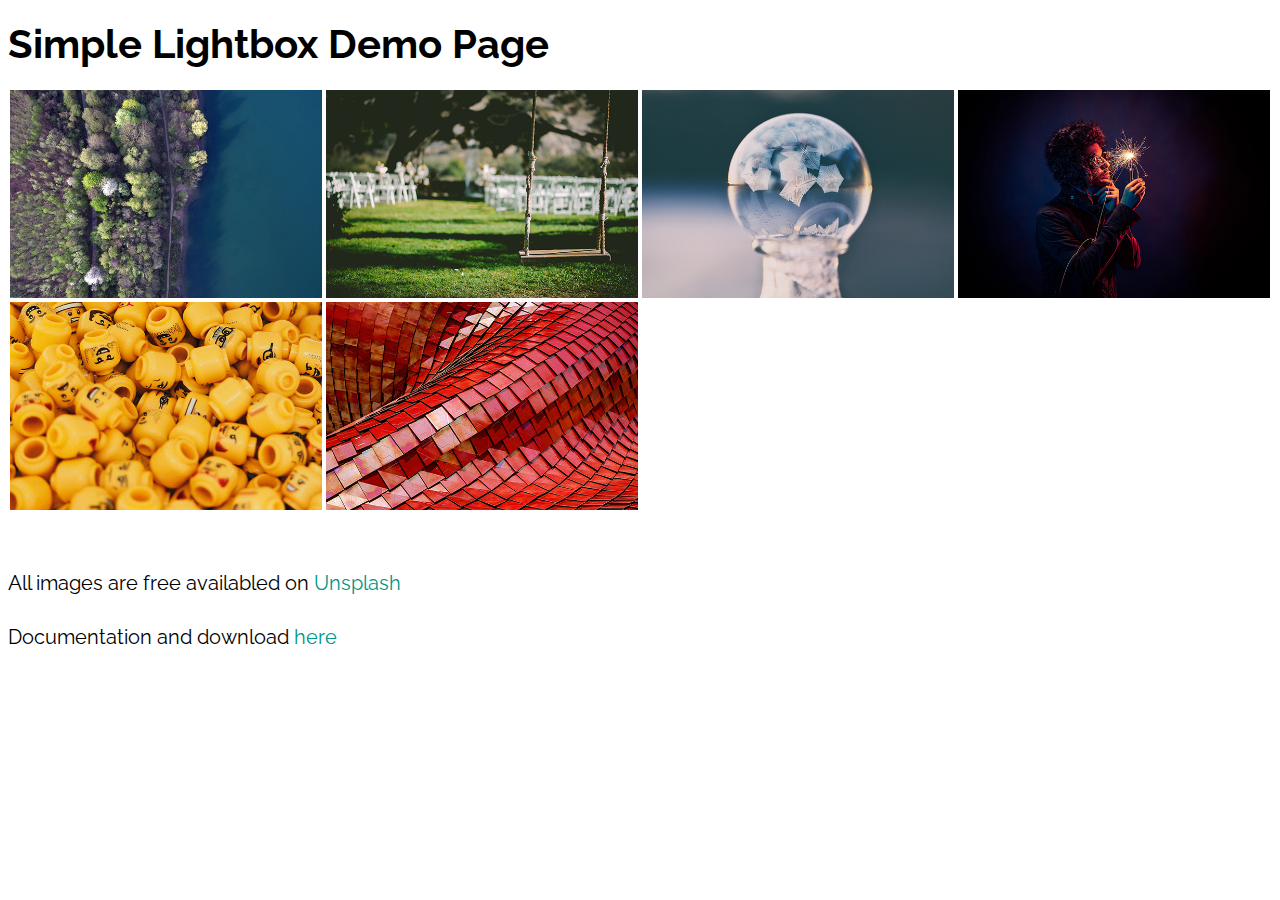
<file: simplelightbox-master/simplelightbox-master/demo/onlyImages.html>
<!DOCTYPE html>
<html lang="en">
<head>
    <meta charset="utf-8">
    <meta http-equiv="X-UA-Compatible" content="IE=edge">
    <meta content="width=device-width, initial-scale=1, maximum-scale=1, user-scalable=no" name="viewport">
    <title>Simple Lightbox - Responsive touch friendly Image lightbox</title>
    <link href="https://fonts.googleapis.com/css?family=Raleway:300,400,700" rel="stylesheet">
    <link rel="stylesheet" href="../dist/simple-lightbox.css?v2.13.0" />
    <style>
        body {
            font-family: 'Raleway', sans-serif;
            font-size: 20px;
            line-height: 34px;
        }

        * {
            box-sizing: border-box;
        }

        .container .gallery a img {
            float: left;
            width: 25%;
            height: auto;
            border: 2px solid #fff;
            -webkit-transition: -webkit-transform .15s ease;
            -moz-transition: -moz-transform .15s ease;
            -o-transition: -o-transform .15s ease;
            -ms-transition: -ms-transform .15s ease;
            transition: transform .15s ease;
            position: relative;
        }

        .clear {
            clear: both;
        }

        a {
            color: #009688;
            text-decoration: none;
        }

        a:hover {
            color: #01695f;
            text-decoration: none;
        }
    </style>
</head>
<body>
<div class="container">
    <h1 class="align-center">Simple Lightbox Demo Page</h1>
    <div class="gallery">
        <a href="img/full/01.jpg" class="big"><img src="img/thumb/01.jpg" alt="" title="Beautiful Image" /></a>
        <a href="img/full/02.jpg"><img src="img/thumb/02.jpg" alt="" title=""/></a>
        <a href="img/full/03.jpg"><img src="img/thumb/03.jpg" alt="" title="Beautiful Image"/></a>
        <a href="img/full/04.jpg"><img src="img/thumb/04.jpg" alt="" title=""/></a>
        <a href="img/full/05.jpg"><img src="img/thumb/05.jpg" alt="" title=""/></a>
        <a href="img/full/06.jpg"><img src="img/thumb/06.jpg" alt="" title=""/></a>
        <div class="clear"></div>
    </div>
    <br>
    <p>All images are free availabled on <a href="https://unsplash.com/" target="_blank">Unsplash</a></p>
    <p>Documentation and download <a target="_blank" href="https://simplelightbox.com">here</a></p>
</div>
<script src="../dist/simple-lightbox.js?v2.13.0"></script>
<script>
    (function() {
        var $gallery = new SimpleLightbox('.gallery a', {});
    })();
</script>
</body>
</html>
</file>
<file: simplelightbox-master/simplelightbox-master/demo/demo.css>
/*! normalize.css v7.0.0 | MIT License | github.com/necolas/normalize.css */button,hr,input{overflow:visible}audio,canvas,progress,video{display:inline-block}progress,sub,sup{vertical-align:baseline}[type=checkbox],[type=radio],legend{box-sizing:border-box;padding:0}html{line-height:1.15;-ms-text-size-adjust:100%;-webkit-text-size-adjust:100%}body{margin:0}article,aside,details,figcaption,figure,footer,header,main,menu,nav,section{display:block}h1{font-size:2em;margin:.67em 0}figure{margin:1em 40px}hr{box-sizing:content-box;height:0}code,kbd,pre,samp{font-family:monospace,monospace;font-size:1em}a{background-color:transparent;-webkit-text-decoration-skip:objects}abbr[title]{border-bottom:none;text-decoration:underline;text-decoration:underline dotted}b,strong{font-weight:bolder}dfn{font-style:italic}mark{background-color:#ff0;color:#000}small{font-size:80%}sub,sup{font-size:75%;line-height:0;position:relative}sub{bottom:-.25em}sup{top:-.5em}audio:not([controls]){display:none;height:0}img{border-style:none}svg:not(:root){overflow:hidden}button,input,optgroup,select,textarea{font-family:sans-serif;font-size:100%;line-height:1.15;margin:0}button,select{text-transform:none}[type=reset],[type=submit],button,html [type=button]{-webkit-appearance:button}[type=button]::-moz-focus-inner,[type=reset]::-moz-focus-inner,[type=submit]::-moz-focus-inner,button::-moz-focus-inner{border-style:none;padding:0}[type=button]:-moz-focusring,[type=reset]:-moz-focusring,[type=submit]:-moz-focusring,button:-moz-focusring{outline:ButtonText dotted 1px}fieldset{padding:.35em .75em .625em}legend{color:inherit;display:table;max-width:100%;white-space:normal}textarea{overflow:auto}[type=number]::-webkit-inner-spin-button,[type=number]::-webkit-outer-spin-button{height:auto}[type=search]{-webkit-appearance:textfield;outline-offset:-2px}[type=search]::-webkit-search-cancel-button,[type=search]::-webkit-search-decoration{-webkit-appearance:none}::-webkit-file-upload-button{-webkit-appearance:button;font:inherit}summary{display:list-item}[hidden],template{display:none}

/*prism js*/
code[class*=language-],pre[class*=language-]{color:#000;background:0 0;text-shadow:0 1px #fff;font-family:Consolas,Monaco,'Andale Mono','Ubuntu Mono',monospace;text-align:left;white-space:pre;word-spacing:normal;word-break:normal;word-wrap:normal;line-height:1.5;-moz-tab-size:4;-o-tab-size:4;tab-size:4;-webkit-hyphens:none;-moz-hyphens:none;-ms-hyphens:none;hyphens:none}code[class*=language-] ::-moz-selection,code[class*=language-]::-moz-selection,pre[class*=language-] ::-moz-selection,pre[class*=language-]::-moz-selection{text-shadow:none;background:#b3d4fc}code[class*=language-] ::selection,code[class*=language-]::selection,pre[class*=language-] ::selection,pre[class*=language-]::selection{text-shadow:none;background:#b3d4fc}@media print{code[class*=language-],pre[class*=language-]{text-shadow:none}}pre[class*=language-]{padding:1em;margin:.5em 0;overflow:auto}:not(pre)>code[class*=language-],pre[class*=language-]{background:#f5f2f0}:not(pre)>code[class*=language-]{padding:.1em;border-radius:.3em;white-space:normal}.token.cdata,.token.comment,.token.doctype,.token.prolog{color:#708090}.token.punctuation{color:#999}.namespace{opacity:.7}.token.boolean,.token.constant,.token.deleted,.token.number,.token.property,.token.symbol,.token.tag{color:#905}.token.attr-name,.token.builtin,.token.char,.token.inserted,.token.selector,.token.string{color:#690}.language-css .token.string,.style .token.string,.token.entity,.token.operator,.token.url{color:#a67f59;background:hsla(0,0%,100%,.5)}.token.atrule,.token.attr-value,.token.keyword{color:#07a}.token.function{color:#DD4A68}.token.important,.token.regex,.token.variable{color:#e90}.token.bold,.token.important{font-weight:700}.token.italic{font-style:italic}.token.entity{cursor:help}

* {
	-webkit-box-sizing: border-box;
	-moz-box-sizing: border-box;
	box-sizing: border-box;
}

.dark-primary-color    { background: #512DA8; }
.default-primary-color { background: #673AB7; }
.light-primary-color   { background: #D1C4E9; }
.text-primary-color    { color: #FFFFFF; }
.accent-color          { background: #009688; }
.primary-text-color    { color: #212121; }
.secondary-text-color  { color: #757575; }
.divider-color         { border-color: #BDBDBD; }

body {
	font-family: 'Raleway', sans-serif;
	display: none;
	font-size: 20px;
	line-height: 34px;
}

.clearing {
	clear:both;
}

h1 {
	font-size: 3.8rem;
	font-weight: 200;
	margin-bottom: 45px;
}

h2 {
	font-size: 1.875rem;
	font-weight: 200;
	margin-bottom: 35px;
}

.info h1 {
	margin: 0 0 10px;
	font-size: 2.5rem;
	font-weight: 300;
}

.info h1 sup {
	font-size: 1.5rem;
}

header {
	background-image: url(img/bg.jpg);
	background-size: cover;
	width: 100%;
	height: 500px;
	position: relative;
}

header .gradient {
	background: #512DA8; /* Old browsers */
	background: -moz-linear-gradient(-45deg, #512DA8 2%, #673AB7 100%); /* FF3.6-15 */
	background: -webkit-linear-gradient(-45deg, #512DA8 2%,#673AB7 100%); /* Chrome10-25,Safari5.1-6 */
	background: linear-gradient(135deg, #512DA8 2%,#673AB7 100%); /* W3C, IE10+, FF16+, Chrome26+, Opera12+, Safari7+ */
	filter: progid:DXImageTransform.Microsoft.gradient( startColorstr='#512DA8', endColorstr='#673AB7',GradientType=1 ); /* IE6-9 fallback on horizontal gradient */
	position: absolute;
	top: 0;
	left: 0;
	right: 0;
	bottom: 0;
	opacity: 0.7;
}

.header-container {
	position: absolute;
	top: 150px;
	left: 0;
	right: 0;
	bottom: 0;
	color: #fff;
}

.scroll-hint {
	display: block;
	width: 26px;
	height: 44px;
	position: absolute;
	left: 50%;
	margin-left: -20px;
	bottom: 40px;
	color: #fff;
	background: url(img/mouse.svg) no-repeat center center;
}

.scroll-hint .scrollwheel {
	position: absolute;
	left: 50%;
	top: 10px;
	height: 10px;
	width: 2px;
	background: #fff;
	display: block;
	border-radius: 1px;
	margin-left: -1px;
}

.header-container nav {
	position: absolute;
	bottom: 0;
}

.header-container nav a {
	text-decoration: none;
	padding: 10px;
	display: inline-block;
}

.btn {
	box-shadow: 0 3px 10px rgba(0, 0, 0, 0.23), 0 3px 10px rgba(0, 0, 0, 0.16);
	color: #fff;
	padding: 10px;
	display: inline-block;
	background: #009688;
}

.btn:hover {
	background: #01695f;
	color: #fff;
}

.btn.github {
	background: #202d5f;
}

.btn.github:hover {
	background: #141c3c;
}

.btn.wordpress {
	background: #0073aa;
}
.btn.wordpress:hover {
	background: #004667;
}

.btn.typo3 {
	background: #ff8700;
}
.btn.typo3:hover {
	background: #b35f00;
}

.container {
	width: 1140px;
	max-width: 100%;
	margin: auto;
	padding-right: 15px;
	padding-left: 15px;
}

.demo-container {
	position: relative;
}

.info {
	float: left;
}

.small-demo {
	background: #fff;
	box-shadow:0px 8px 12px 1px rgba(0,0,0, 0.49);
	-moz-box-shadow:0px 8px 12px 1px rgba(0,0,0, 0.49);
	-webkit-box-shadow:0px 8px 12px 1px rgba(0,0,0, 0.49);
	width: 60%;
	float: right;
}

.small-demo .caption {
	padding: 10px;
	color: #212121;
	font-size: 0.875rem;
}

.small-demo a {
	max-width: 33.3333333333333333333%;
	float: left;
	overflow: hidden;
}
.small-demo img {
	max-width: 100%;
	width: 100%;
	height: auto;
	display: block;
	-webkit-transition: -webkit-transform .35s ease;
	-moz-transition: -moz-transform .35s ease;
	-o-transition: -o-transform .35s ease;
	-ms-transition: -ms-transform .35s ease;
	transition: transform .35s ease;
}

.small-demo a:hover img {
	-webkit-transform: scale(1.05);
	-moz-transform: scale(1.05);
	-o-transform: scale(1.05);
	-ms-transform: scale(1.05);
	transform: scale(1.05);
}

section {
	padding: 50px 0;
}

.row {
	margin-right: -15px;
	margin-left: -15px;
}
.row:before,
.row:after {
	display: table;
  content: " ";
}

.row:after {
	clear: both;
}

.col-left {
	float: left;
	width: 25%;
	padding: 0 15px;
}

.col-right {
	float: left;
	width: 75%;
	padding: 0 15px;
}

table {
	width: 100%;
	max-width: 100%;
	margin-bottom: 20px;
	border-spacing: 0;
	border-collapse: collapse;
	font-size: 16px;
}

table tr th {
	padding: 20px;
	border-bottom: 0px;
	background: #f5f5f5;
	font-weight: 600;
}

table tr td {
	padding: 15px 20px;
	border-bottom: 0px;
	border-top: 1px solid #e3e3e3;
}

table tr:nth-of-type(even) {
	background-color: #f9f9f9;
}

table

th {
	text-align: left;
}

a {
	color: #009688;
	text-decoration: none;
}
a:hover {
	color: #01695f;
}

.flyin-navi {
	height: 50px;
	position: fixed;
	display: none;
	top: 0;
	left: 0;
	right: 0;
	background: #009688;
}

.flyin-navi li a {
	color: #fff;
	padding: 0 10px;
}

.flyin-navi ul {
	margin: 0;
	padding: 0;
}

.flyin-navi li {
	float: left;
	list-style: none;
	line-height: 50px;
}

.flyin-navi li.active a {
	font-weight: bold;
}

footer {
	background: #f5f5f5;
	padding: 30px 0;
}

/* Responsive */
@media (max-width: 991px) {
	body {
		font-size: 90%;
	}

	.info h1 {
		font-size: 2rem;
	}

	.info h1 sup {
		font-size: 1.25rem;
	}
}

@media (max-width: 763px) {
	body {
		font-size: 90%;
	}

	section {
		padding: 20px 0;
	}

	.col-left,.col-right {
		width: 100%;
	}

	h2 {
		margin-bottom: 10px;
	}

	.info {
		width: 100%;
		float: none;
	}

	.header-container {
		position: static;
		padding-top: 30px;
	}

	.header-container nav {
		position: static;
		margin-bottom: 20px;
	}

	.small-demo {
		width: 100%;
		float: none;
	}
}
</file>
